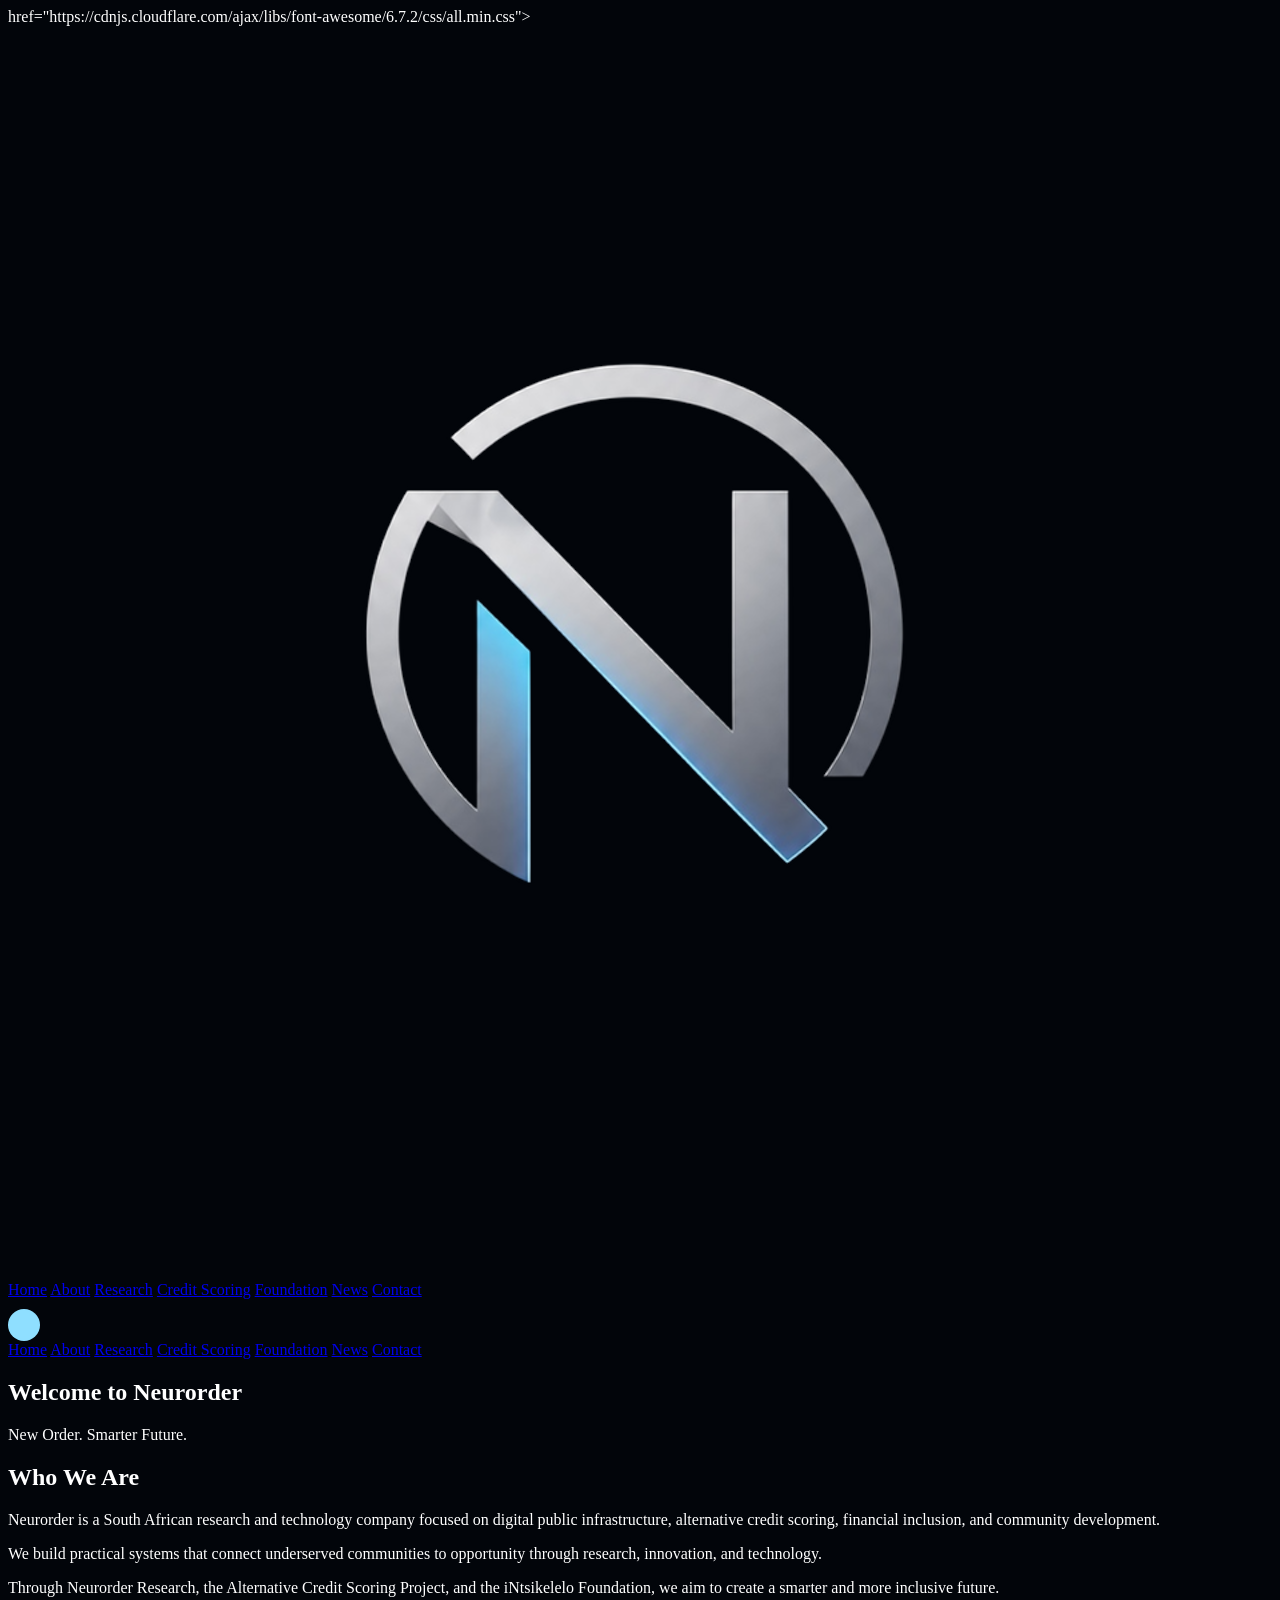
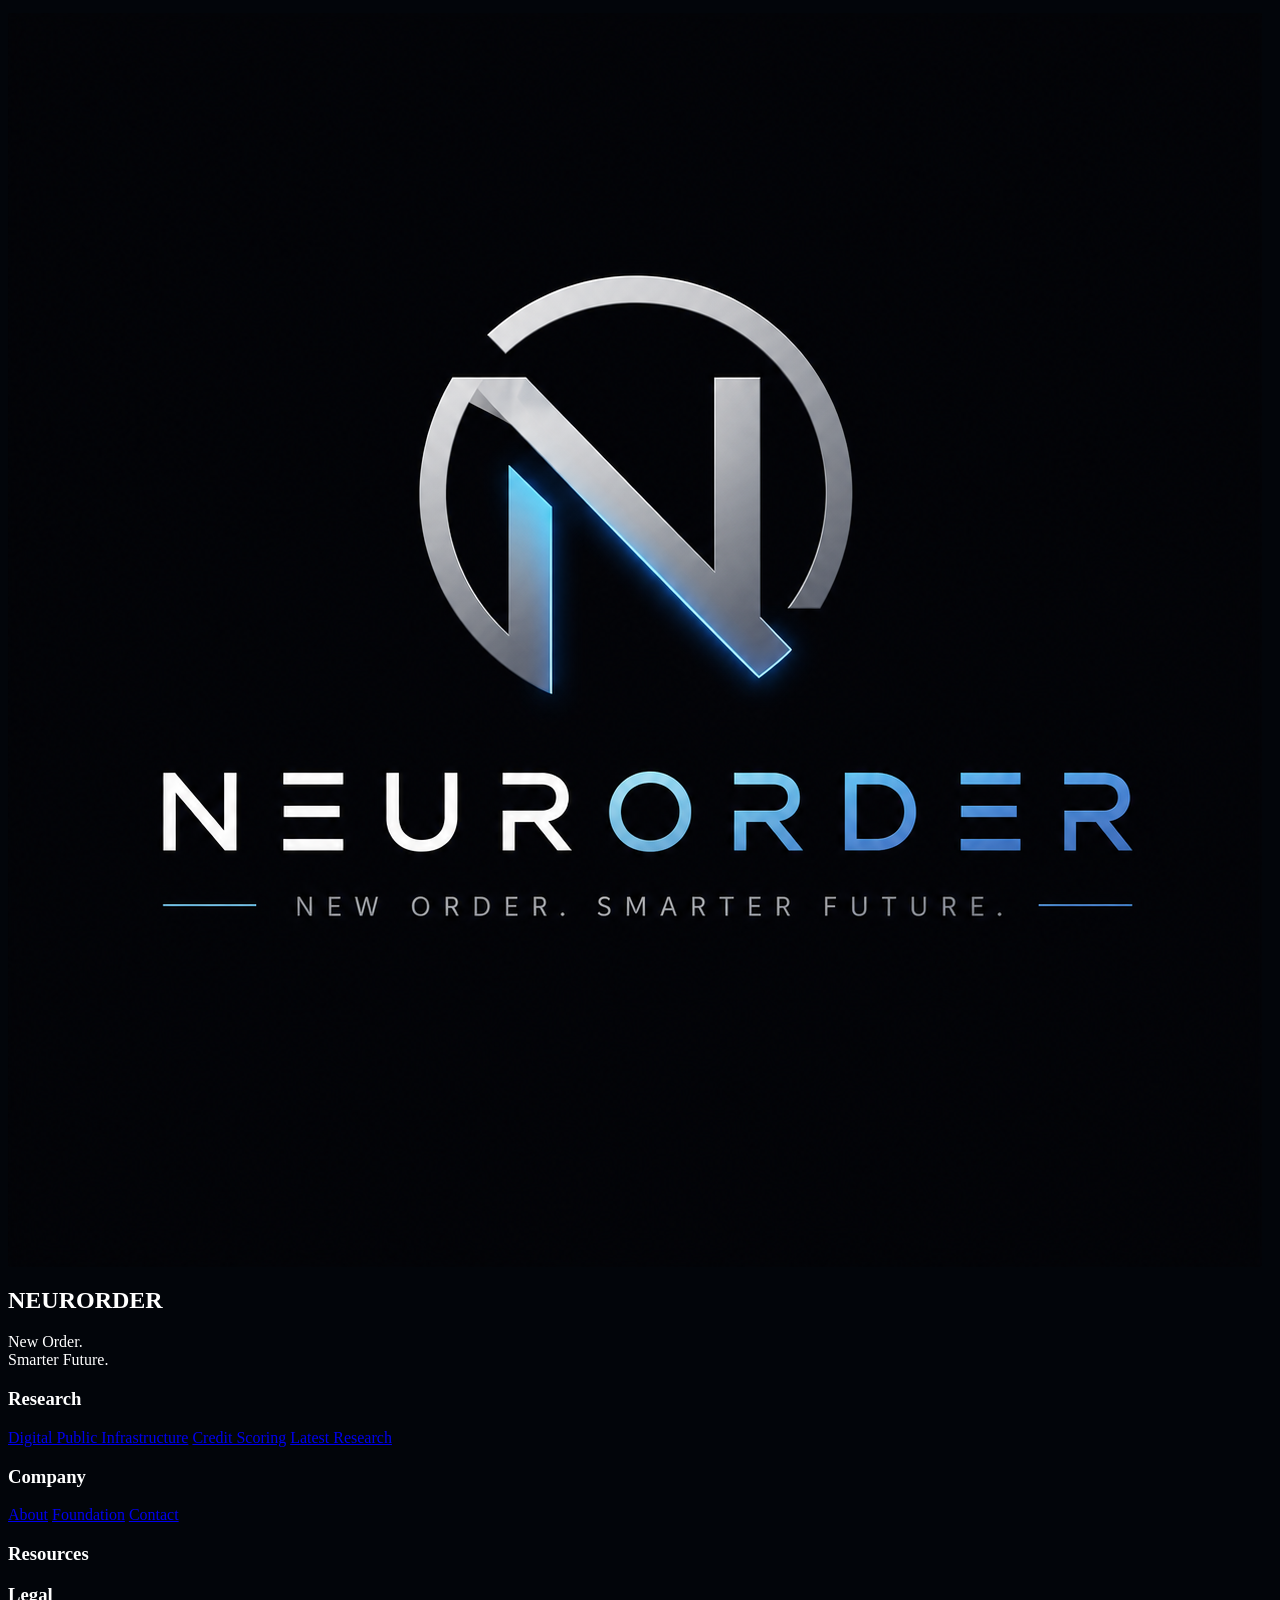
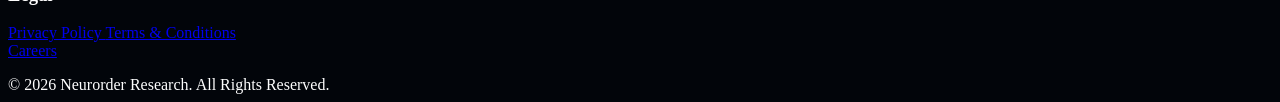
<file: index.html>
<html>
<head>
  <meta charset="UTF-8">
  <meta name="viewport" content="width=device-width, initial-scale=1.0">

  <title>Neurorder</title>

<link rel="icon" type="image/png" href="/logo.png?v=200">
<link rel="apple-touch-icon" href="/logo.png?v=200">
  <link rel="stylesheet" href="style.css?v=500">

  href="https://cdnjs.cloudflare.com/ajax/libs/font-awesome/6.7.2/css/all.min.css">
</head>


<header class="site-header">
  <a href="index.html">
    <img src="NeurorderBody.png" alt="Neurorder Logo" class="nav-logo">
  </a>

  <nav class="desktop-nav">
    <a href="index.html">Home</a>
    <a href="about.html">About</a>
    <a href="research.html">Research</a>
    <a href="credit-scoring.html">Credit Scoring</a>
    <a href="foundation.html">Foundation</a>
    <a href="news.html">News</a>
    <a href="contact.html">Contact</a>
  </nav>

  <button class="mobile-menu-btn" onclick="toggleMobileMenu()">
    <span></span>
    <span></span>
    <span></span>
    <span></span>
  </button>
</header>

<div class="mobile-menu-panel" id="mobileMenu">
  <a href="index.html">Home</a>
  <a href="about.html">About</a>
  <a href="research.html">Research</a>
  <a href="credit-scoring.html">Credit Scoring</a>
  <a href="foundation.html">Foundation</a>
  <a href="news.html">News</a>
  <a href="contact.html">Contact</a>
</div>

<section class="hero">
  <h1>Welcome to Neurorder</h1>
  <p>New Order. Smarter Future.</p>
</section>

<section class="content">
  <h2>Who We Are</h2>

  <p>
    Neurorder is a South African research and technology company focused on digital public infrastructure,
    alternative credit scoring, financial inclusion, and community development.
  </p>

  <p>
    We build practical systems that connect underserved communities to opportunity through research,
    innovation, and technology.
  </p>

  <p>
    Through Neurorder Research, the Alternative Credit Scoring Project, and the iNtsikelelo Foundation,
    we aim to create a smarter and more inclusive future.
  </p>
</section>

<script>
function toggleMobileMenu() {
  document.getElementById("mobileMenu").classList.toggle("open");
  document.querySelector(".mobile-menu-btn").classList.toggle("active");
}
</script>

</body>
<!-- ================= FOOTER ================= -->

<footer class="site-footer">

<div class="footer-top">

<div class="footer-brand">

<img src="logo.png"
class="footer-logo">

<h2>NEURORDER</h2>

<p>
New Order.<br>
Smarter Future.
</p>

</div>

<div class="footer-column">

<h3>Research</h3>

<a href="research.html">Digital Public Infrastructure</a>

<a href="credit-scoring.html">Credit Scoring</a>

<a href="news.html">Latest Research</a>

</div>

<div class="footer-column">

<h3>Company</h3>

<a href="about.html">About</a>

<a href="foundation.html">Foundation</a>

<a href="contact.html">Contact</a>

</div>

<div class="footer-column">

<h3>Resources</h3>

<div class="footer-column">

    <h3>Legal</h3>

    <a href="documents/NEURORDER_Legal_Documents.pdf#page=1"
       target="_blank">
       Privacy Policy
    </a>

    <a href="documents/NEURORDER_Legal_Documents.pdf#page=7"
       target="_blank">
       Terms & Conditions
    </a>

</div>

<a href="#">Careers</a>

</div>

</div>

<div class="footer-divider"></div>

<div class="footer-bottom">

<div class="footer-socials">

<a href="#"><i class="fab fa-linkedin-in"></i></a>

<a href="#"><i class="fab fa-medium-m"></i></a>

<a href="#"><i class="fas fa-envelope"></i></a>

<a href="#"><i class="fas fa-rss"></i></a>

</div>

<p class="footer-copy">
© 2026 Neurorder Research. All Rights Reserved.
</p>

</div>

</footer>
</html>
</file>
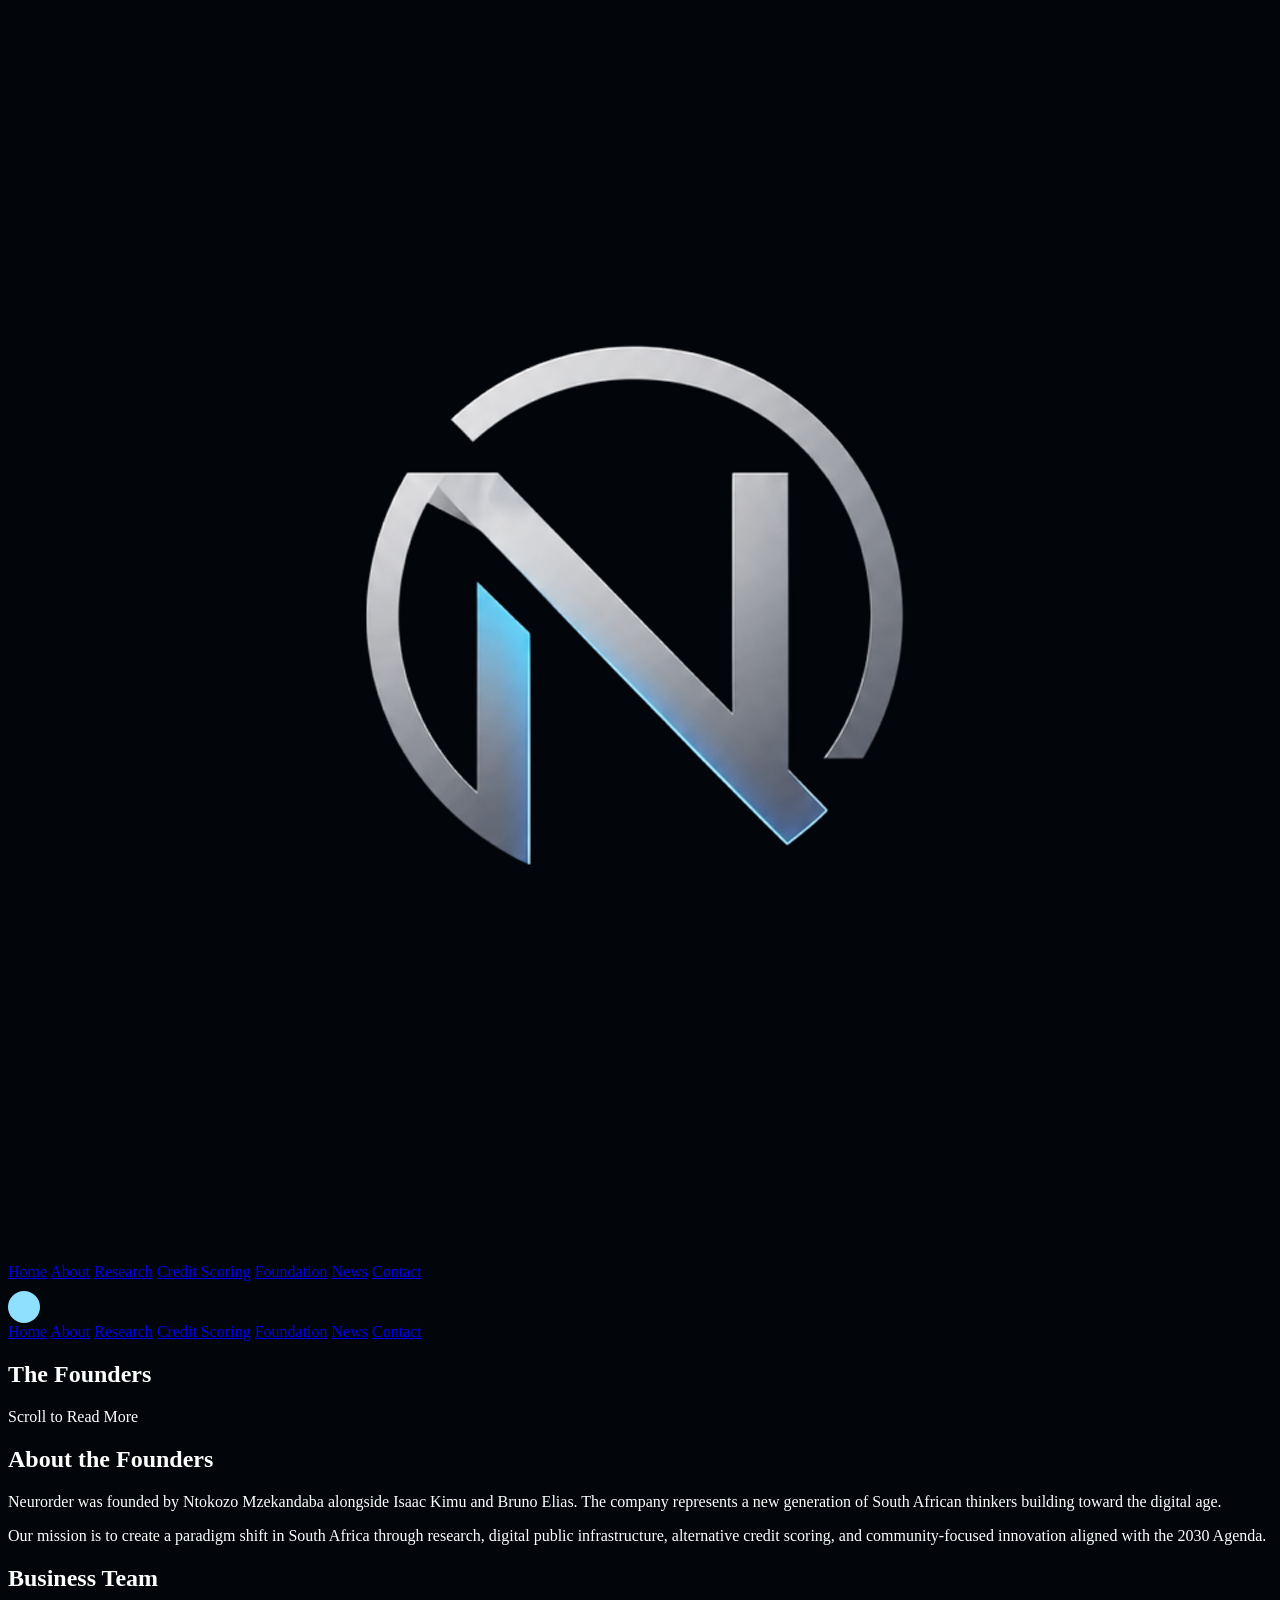
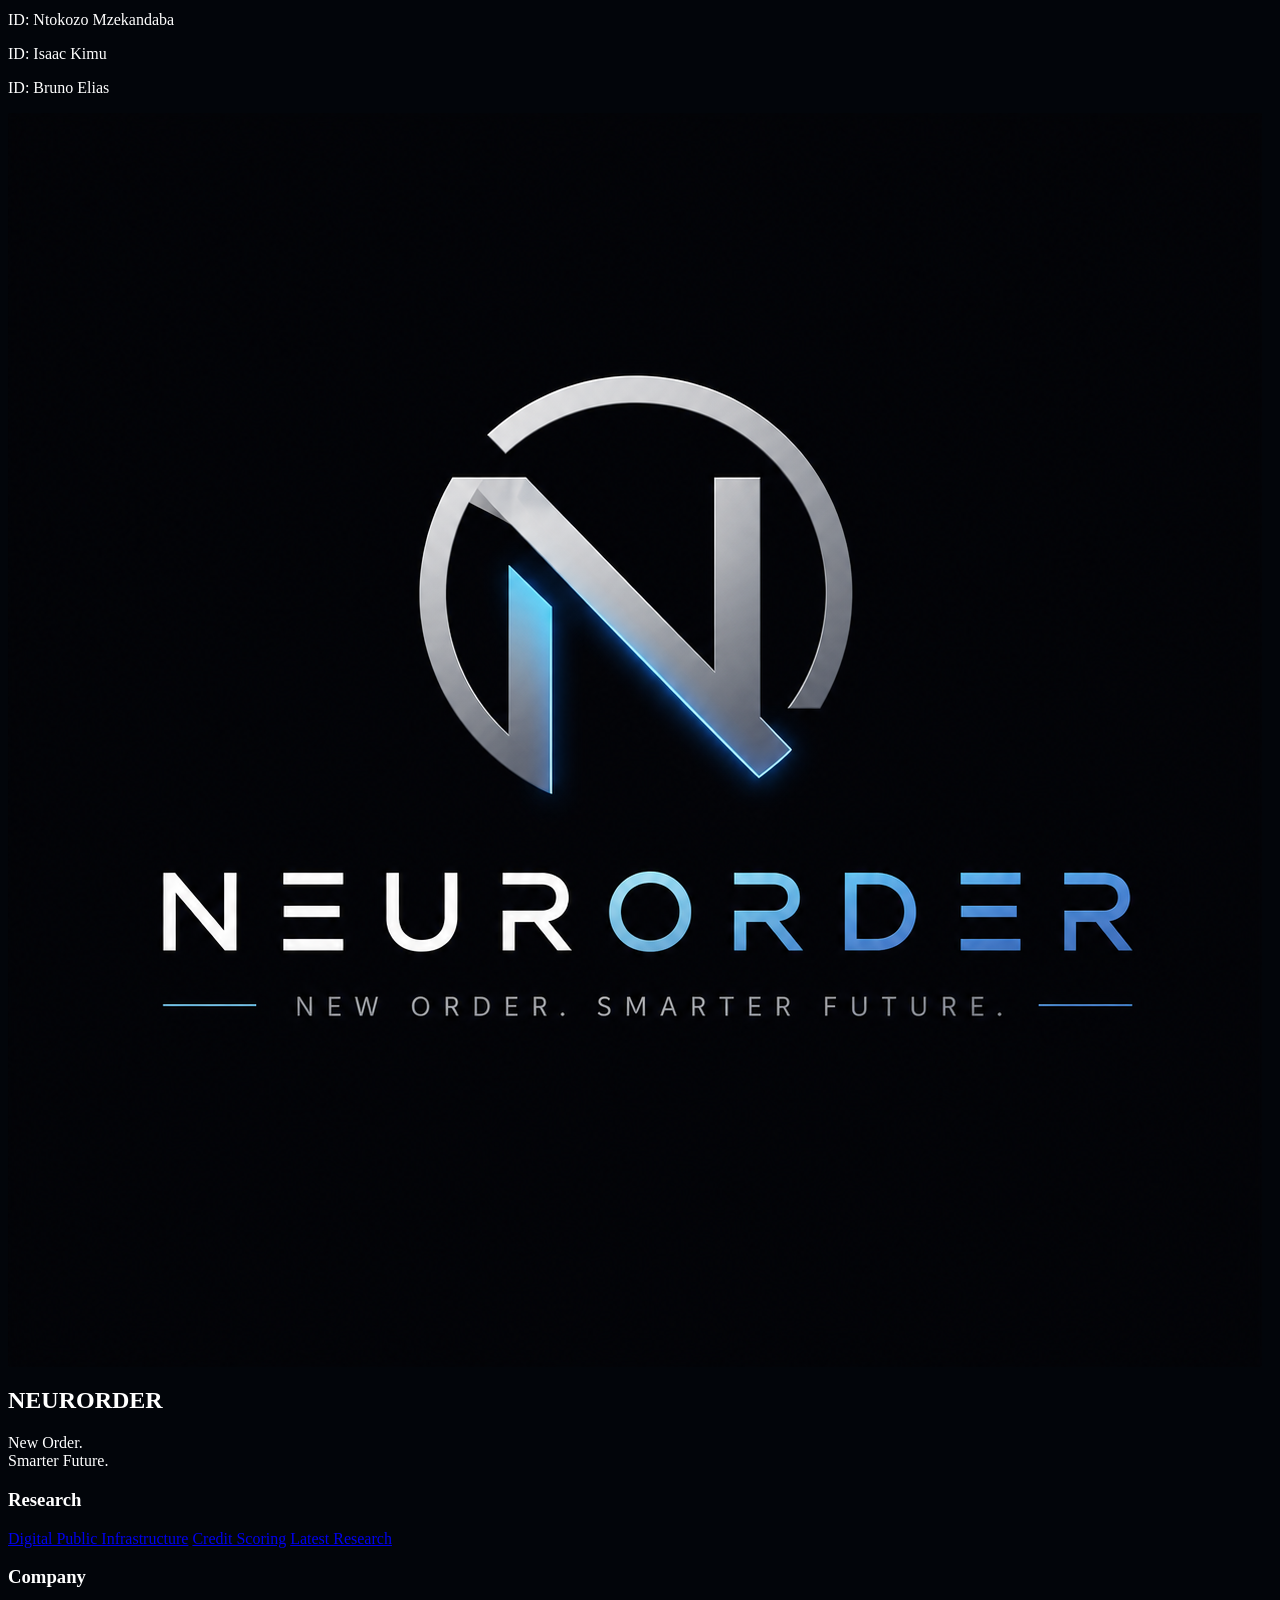
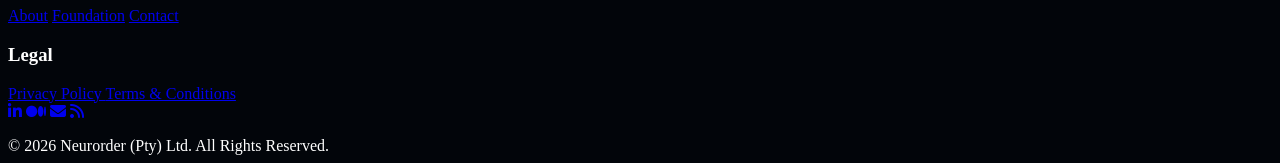
<file: about.html>
<html lang="en">
  <link rel="stylesheet"
href="https://cdnjs.cloudflare.com/ajax/libs/font-awesome/6.7.2/css/all.min.css">
<head>
  <meta charset="UTF-8">
  <meta name="viewport" content="width=device-width, initial-scale=1.0">

  <title>About Neurorder</title>

  <link rel="stylesheet" href="https://cdnjs.cloudflare.com/ajax/libs/font-awesome/6.7.2/css/all.min.css">
  <link rel="stylesheet" href="style.css">
</head>

<body>

<header class="site-header">
  <a href="index.html">
    <img src="NeurorderBody.png" alt="Neurorder Logo" class="nav-logo">
  </a>

  <nav class="desktop-nav">
    <a href="index.html">Home</a>
    <a href="about.html">About</a>
    <a href="research.html">Research</a>
    <a href="credit-scoring.html">Credit Scoring</a>
    <a href="foundation.html">Foundation</a>
    <a href="news.html">News</a>
    <a href="contact.html">Contact</a>
  </nav>

  <button class="mobile-menu-btn" onclick="toggleMobileMenu()">
    <span></span>
    <span></span>
    <span></span>
    <span></span>
  </button>
</header>

<div class="mobile-menu-panel" id="mobileMenu">
  <a href="index.html">Home</a>
  <a href="about.html">About</a>
  <a href="research.html">Research</a>
  <a href="credit-scoring.html">Credit Scoring</a>
  <a href="foundation.html">Foundation</a>
  <a href="news.html">News</a>
  <a href="contact.html">Contact</a>
</div>

<section class="about-hero">
  <div class="about-bg" id="aboutBg"></div>

  <div class="about-text">
    <h1>The Founders</h1>
    <p>Scroll to Read More</p>
  </div>
</section>

<section class="about-story">
  <h2>About the Founders</h2>

  <p>
    Neurorder was founded by Ntokozo Mzekandaba alongside Isaac Kimu and Bruno Elias.
    The company represents a new generation of South African thinkers building toward
    the digital age.
  </p>

  <p>
    Our mission is to create a paradigm shift in South Africa through research,
    digital public infrastructure, alternative credit scoring, and community-focused
    innovation aligned with the 2030 Agenda.
  </p>
</section>

<section class="team-section-test">
  <h2>Business Team</h2>

  <div class="team-grid-test">
    <div class="team-card-test">
      <div class="test-frame"></div>
      <p>ID: Ntokozo Mzekandaba</p>
    </div>

    <div class="team-card-test">
      <div class="test-frame"></div>
      <p>ID: Isaac Kimu</p>
    </div>

    <div class="team-card-test">
      <div class="test-frame"></div>
      <p>ID: Bruno Elias</p>
    </div>
  </div>
</section>

<script>
function toggleMobileMenu() {
  document.getElementById("mobileMenu").classList.toggle("open");
  document.querySelector(".mobile-menu-btn").classList.toggle("active");
}

window.addEventListener("scroll", function () {
  let scrollAmount = window.scrollY;
  let blurValue = Math.max(0, 10 - scrollAmount / 60);

  document.getElementById("aboutBg").style.filter =
    "blur(" + blurValue + "px)";
});
</script>

<script>

function toggleMobileMenu(){
document.getElementById("mobileMenu").classList.toggle("open");
document.querySelector(".mobile-menu-btn").classList.toggle("active");
}

window.addEventListener("scroll",function(){

let scrollAmount=window.scrollY;
let blurValue=Math.max(0,10-scrollAmount/60);

document.getElementById("aboutBg").style.filter=
"blur("+blurValue+"px)";

});

</script>

<!-- FOOTER START -->

<footer class="site-footer">

<div class="footer-top">

<div class="footer-brand">

<img src="logo.png" class="footer-logo">

<h2>NEURORDER</h2>

<p>
New Order.<br>
Smarter Future.
</p>

</div>

<div class="footer-column">

<h3>Research</h3>

<a href="research.html">Digital Public Infrastructure</a>

<a href="credit-scoring.html">Credit Scoring</a>

<a href="news.html">Latest Research</a>

</div>

<div class="footer-column">

<h3>Company</h3>

<a href="about.html">About</a>

<a href="foundation.html">Foundation</a>

<a href="contact.html">Contact</a>

</div>

<div class="footer-column">

<h3>Legal</h3>

<a href="documents/NEURORDER_Legal_Documents.pdf#page=1" target="_blank">
Privacy Policy
</a>

<a href="documents/NEURORDER_Legal_Documents.pdf#page=7" target="_blank">
Terms & Conditions
</a>

</div>

</div>

<div class="footer-divider"></div>

<div class="footer-bottom">

<div class="footer-socials">

<a href="#"><i class="fab fa-linkedin-in"></i></a>

<a href="#"><i class="fab fa-medium-m"></i></a>

<a href="#"><i class="fas fa-envelope"></i></a>

<a href="#"><i class="fas fa-rss"></i></a>

</div>

<p class="footer-copy">
© 2026 Neurorder (Pty) Ltd. All Rights Reserved.
</p>

</div>

</footer>

</body>
</html>
</file>
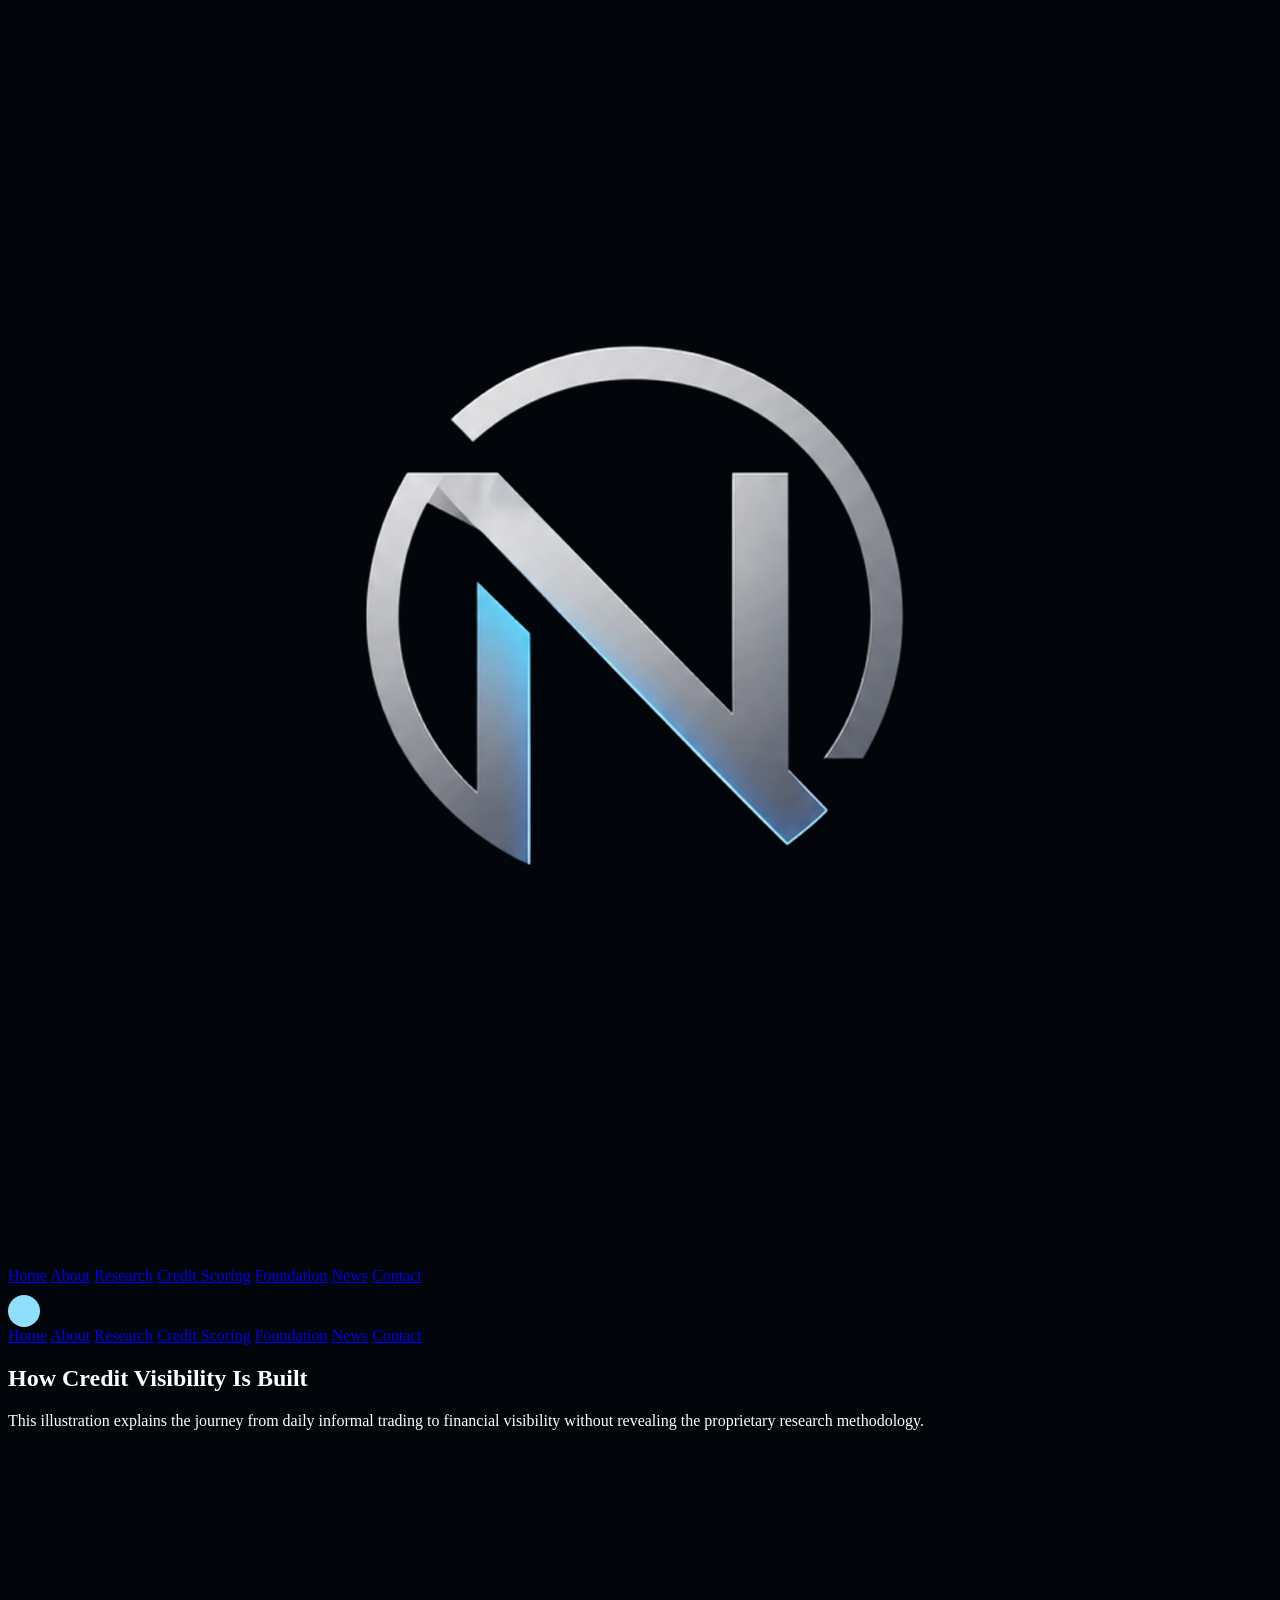
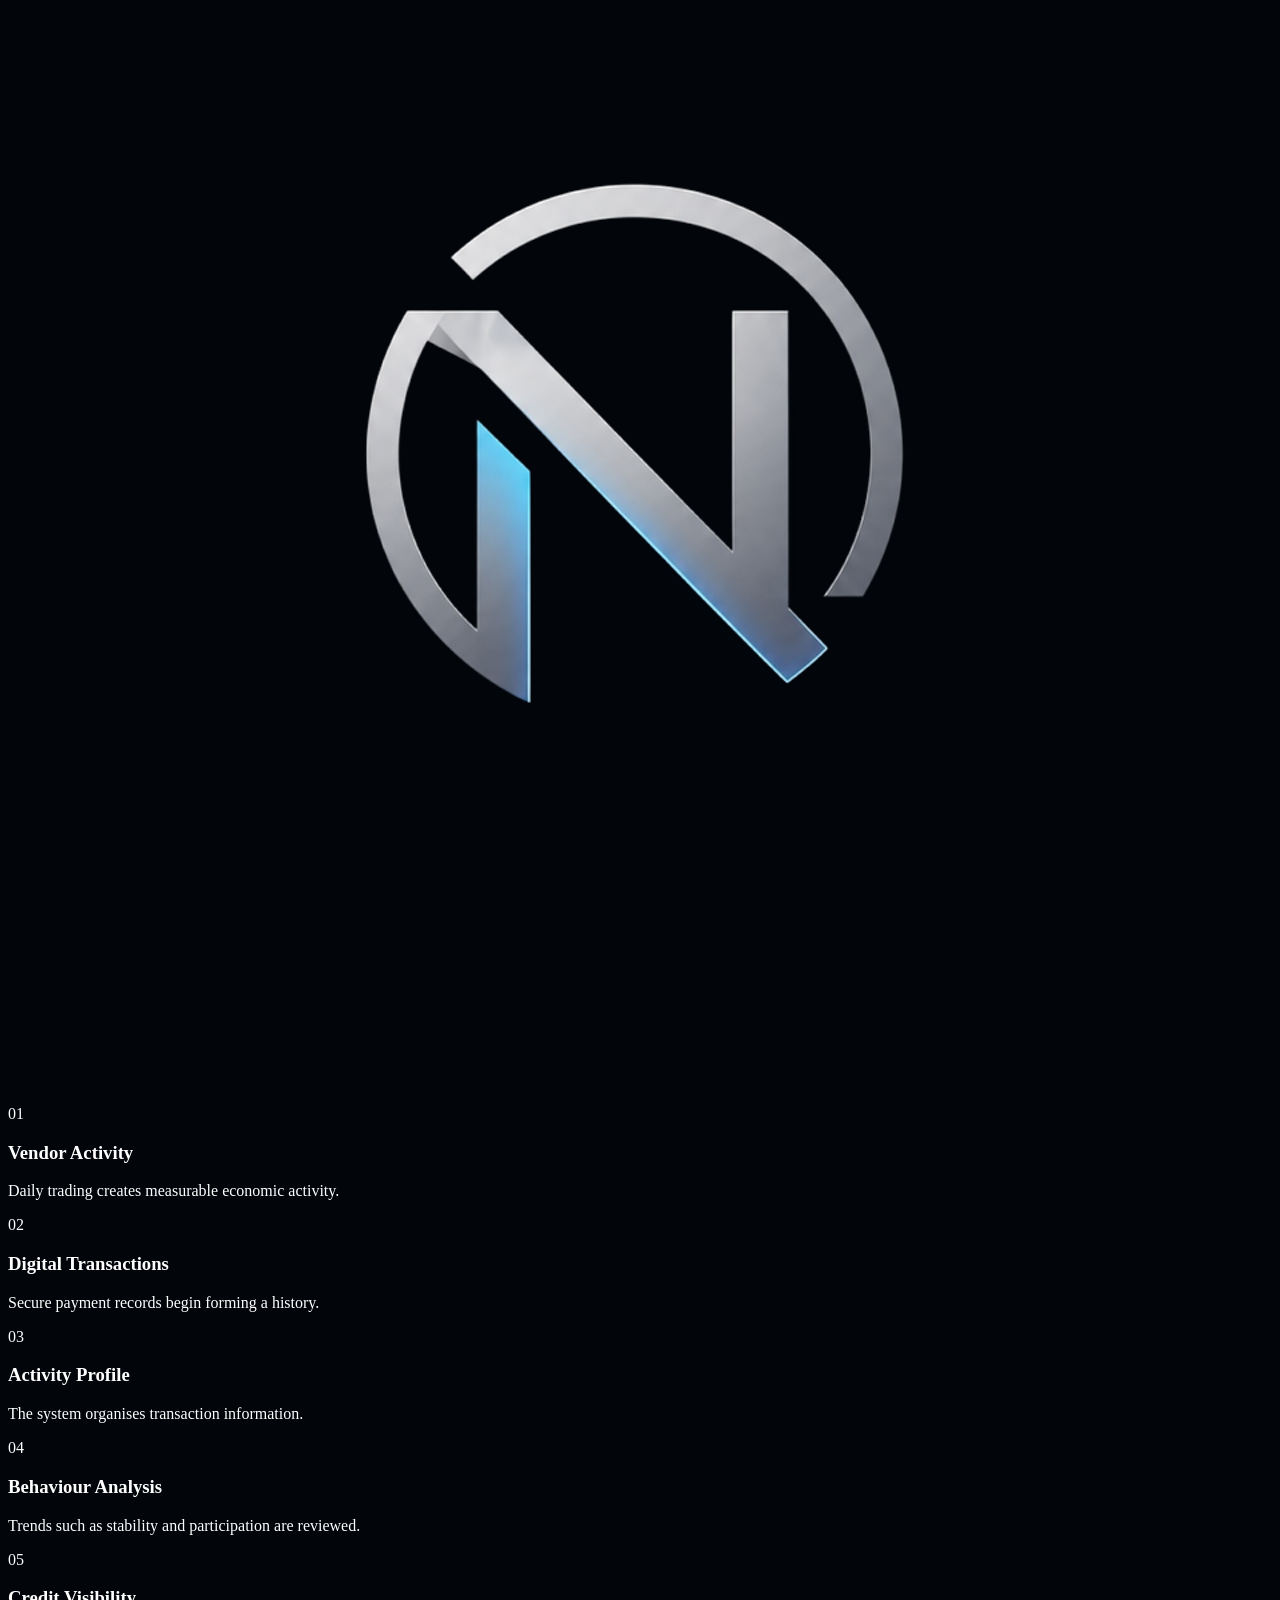
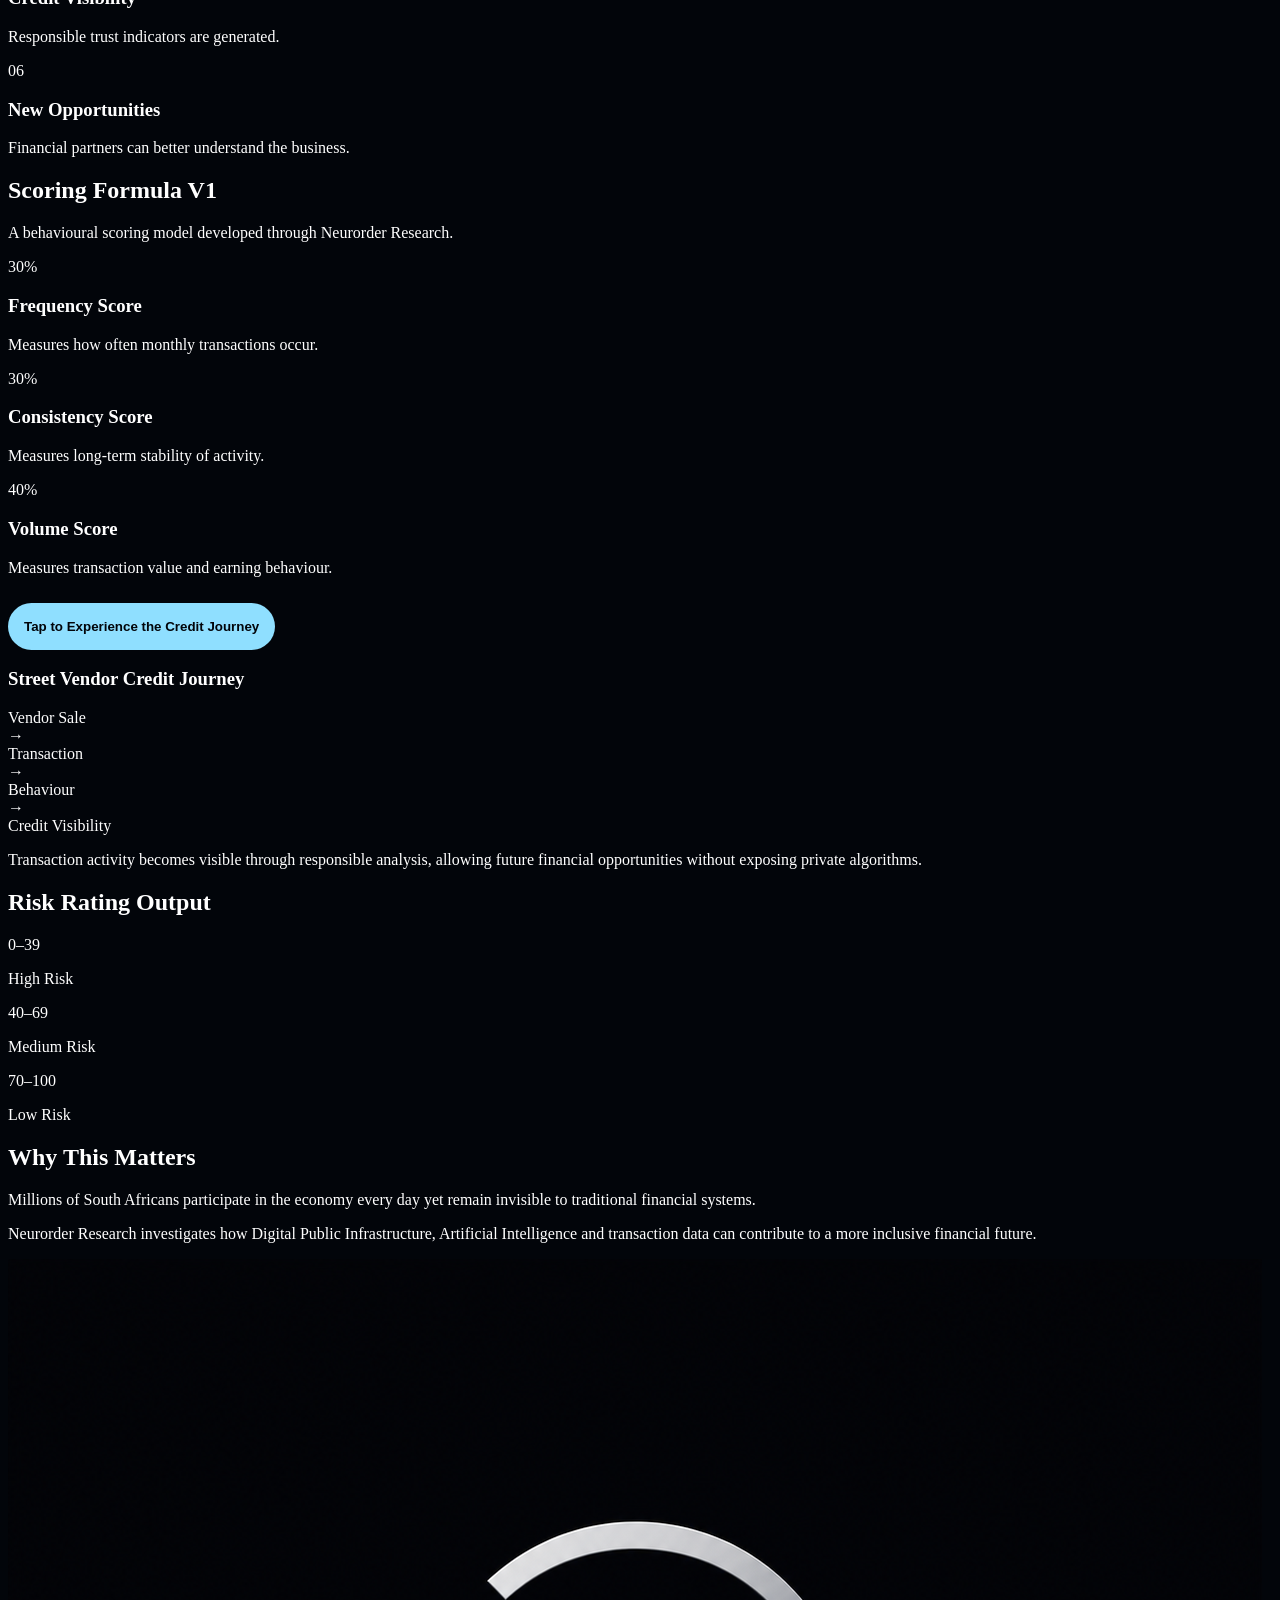
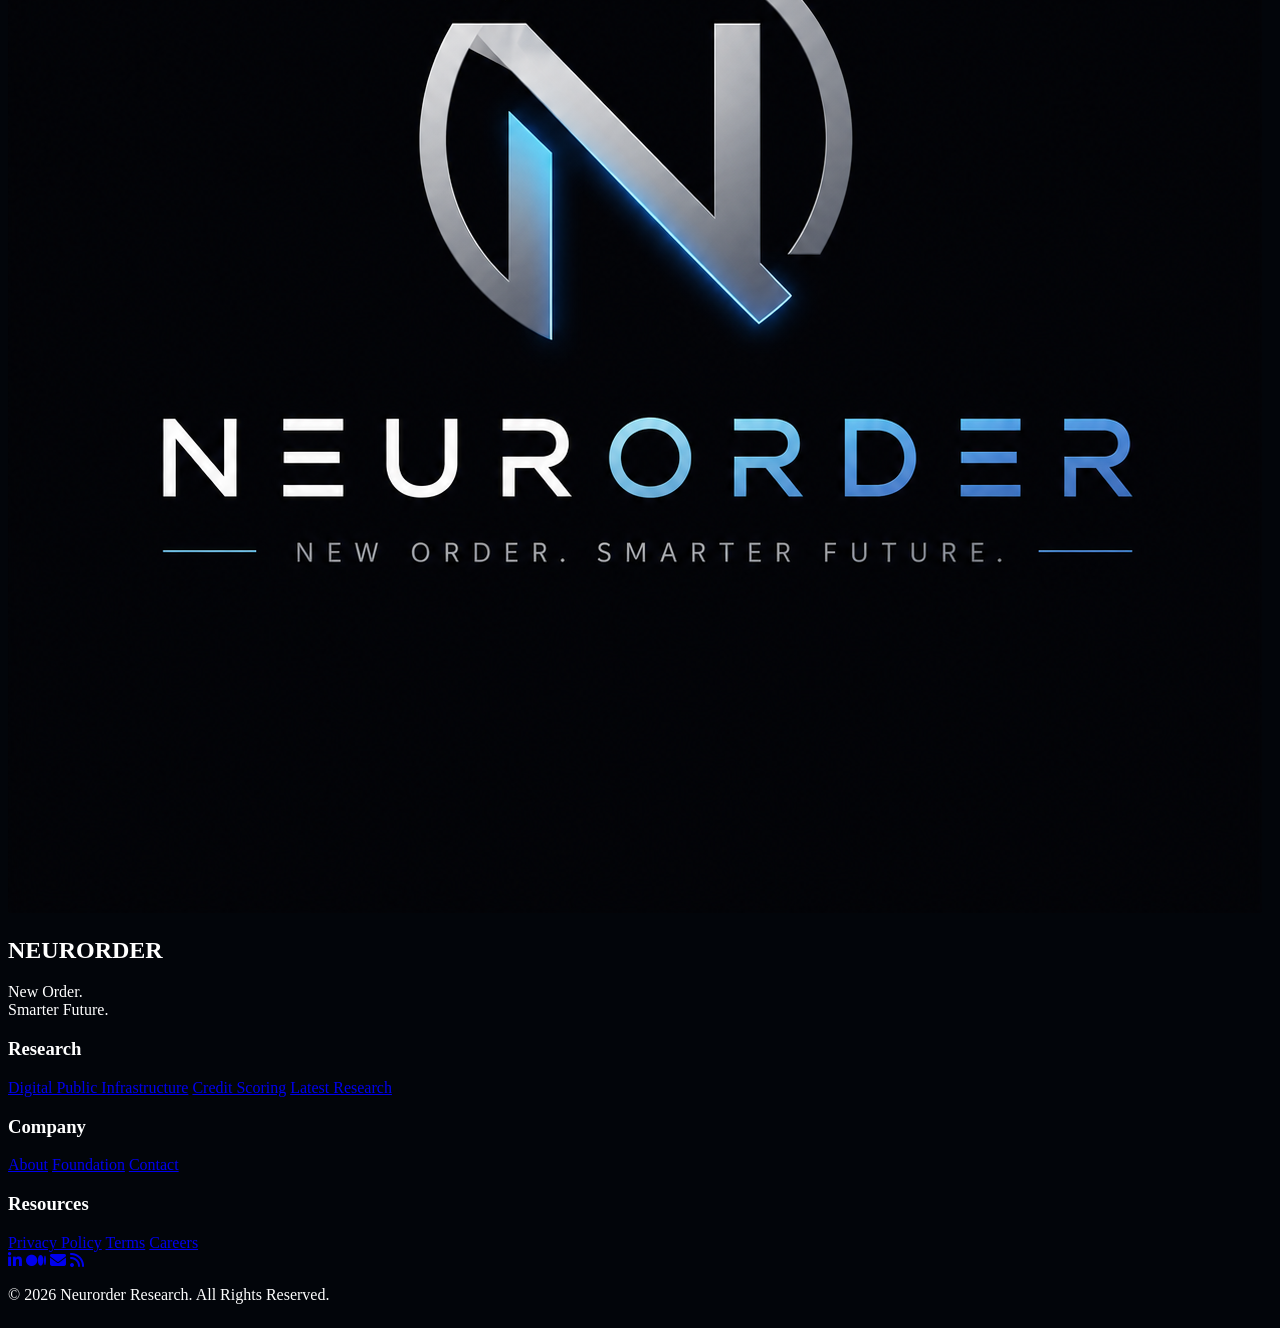
<file: credit-scoring.html>
<!DOCTYPE html>
<html lang="en">
<link rel="stylesheet"
href="https://cdnjs.cloudflare.com/ajax/libs/font-awesome/6.7.2/css/all.min.css">
<head>

    <meta charset="UTF-8">
    <meta name="viewport" content="width=device-width, initial-scale=1.0">

    <title>Alternative Credit Scoring | Neurorder</title>

    <link rel="stylesheet" href="style.css">

</head>

<body>

<!-- ================= HEADER ================= -->

<header class="site-header">

    <a href="index.html">
        <img src="NeurorderBody.png"
             alt="Neurorder Logo"
             class="nav-logo">
    </a>

    <nav class="desktop-nav">

        <a href="index.html">Home</a>

        <a href="about.html">About</a>

        <a href="research.html">Research</a>

        <a href="credit-scoring.html">Credit Scoring</a>

        <a href="foundation.html">Foundation</a>

        <a href="news.html">News</a>

        <a href="contact.html">Contact</a>

    </nav>

    <button class="mobile-menu-btn"
            onclick="toggleMobileMenu()">

        <span></span>
        <span></span>
        <span></span>
        <span></span>

    </button>

</header>

<!-- ================= MOBILE MENU ================= -->

<div class="mobile-menu-panel" id="mobileMenu">

    <a href="index.html">Home</a>

    <a href="about.html">About</a>

    <a href="research.html">Research</a>

    <a href="credit-scoring.html">Credit Scoring</a>

    <a href="foundation.html">Foundation</a>

    <a href="news.html">News</a>

    <a href="contact.html">Contact</a>

</div>

<!-- ================= HERO ================= -->


<!-- ================= CREDIT CYCLE ================= -->

<section class="credit-cycle-section">

    <h2>How Credit Visibility Is Built</h2>

    <p class="cycle-intro">

        This illustration explains the journey from daily informal
        trading to financial visibility without revealing the
        proprietary research methodology.

    </p>

    <div class="cycle-container">

        <div class="cycle-logo">

            <img src="NeurorderBody.png"
                 alt="Neurorder Logo">

        </div>

        <div class="cycle-step step-1">

            <span>01</span>

            <h3>Vendor Activity</h3>

            <p>

                Daily trading creates measurable economic activity.

            </p>

        </div>

        <div class="cycle-step step-2">

            <span>02</span>

            <h3>Digital Transactions</h3>

            <p>

                Secure payment records begin forming a history.

            </p>

        </div>

        <div class="cycle-step step-3">

            <span>03</span>

            <h3>Activity Profile</h3>

            <p>

                The system organises transaction information.

            </p>

        </div>

        <div class="cycle-step step-4">

            <span>04</span>

            <h3>Behaviour Analysis</h3>

            <p>

                Trends such as stability and participation are reviewed.

            </p>

        </div>

        <div class="cycle-step step-5">

            <span>05</span>

            <h3>Credit Visibility</h3>

            <p>

                Responsible trust indicators are generated.

            </p>

        </div>

        <div class="cycle-step step-6">

            <span>06</span>

            <h3>New Opportunities</h3>

            <p>

                Financial partners can better understand the business.

            </p>

        </div>

    </div>

</section>

<!-- ================= FORMULA ================= -->

<section class="scoring-experience">

    <h2>Scoring Formula V1</h2>

    <p class="scoring-subtitle">

        A behavioural scoring model developed through
        Neurorder Research.

    </p>

    <div class="score-grid">

        <div class="score-card">

            <span>30%</span>

            <h3>Frequency Score</h3>

            <p>

                Measures how often monthly transactions occur.

            </p>

        </div>

        <div class="score-card">

            <span>30%</span>

            <h3>Consistency Score</h3>

            <p>

                Measures long-term stability of activity.

            </p>

        </div>

        <div class="score-card">

            <span>40%</span>

            <h3>Volume Score</h3>

            <p>

                Measures transaction value and earning behaviour.

            </p>

        </div>

    </div>

    <button class="experience-btn"
            onclick="showCreditExperience()">

        Tap to Experience the Credit Journey

    </button>

    <div id="credit-experience"
         class="credit-experience-box">

        <h3>Street Vendor Credit Journey</h3>

        <div class="journey-flow">

            <div>Vendor Sale</div>

            <span>→</span>

            <div>Transaction</div>

            <span>→</span>

            <div>Behaviour</div>

            <span>→</span>

            <div>Credit Visibility</div>

        </div>

        <p>

            Transaction activity becomes visible through
            responsible analysis, allowing future financial
            opportunities without exposing private algorithms.

        </p>

    </div>

</section>

<!-- ================= RISK ================= -->

<section class="risk-rating-section">

    <h2>Risk Rating Output</h2>

    <div class="risk-timeline">

        <div class="risk-item">

            <span>0–39</span>

            <p>High Risk</p>

        </div>

        <div class="risk-item">

            <span>40–69</span>

            <p>Medium Risk</p>

        </div>

        <div class="risk-item">

            <span>70–100</span>

            <p>Low Risk</p>

        </div>

    </div>

</section>

<!-- ================= WHY IT MATTERS ================= -->

<section class="why-matters">

    <h2>Why This Matters</h2>

    <p>

        Millions of South Africans participate in the economy every day
        yet remain invisible to traditional financial systems.

    </p>

    <p>

        Neurorder Research investigates how Digital Public Infrastructure,
        Artificial Intelligence and transaction data can contribute to a
        more inclusive financial future.

    </p>

</section>

<!-- ================= JAVASCRIPT ================= -->

<script>

function toggleMobileMenu(){

    document
        .getElementById("mobileMenu")
        .classList
        .toggle("open");

    document
        .querySelector(".mobile-menu-btn")
        .classList
        .toggle("active");

}

function showCreditExperience(){

    const experience =
        document.getElementById("credit-experience");

    if(experience.style.display==="block"){

        experience.style.display="none";

    }else{

        experience.style.display="block";

    }

}

</script>

</body>
<!-- ================= FOOTER ================= -->

<footer class="site-footer">

<div class="footer-top">

<div class="footer-brand">

<img src="logo.png"
class="footer-logo">

<h2>NEURORDER</h2>

<p>
New Order.<br>
Smarter Future.
</p>

</div>

<div class="footer-column">

<h3>Research</h3>

<a href="research.html">Digital Public Infrastructure</a>

<a href="credit-scoring.html">Credit Scoring</a>

<a href="news.html">Latest Research</a>

</div>

<div class="footer-column">

<h3>Company</h3>

<a href="about.html">About</a>

<a href="foundation.html">Foundation</a>

<a href="contact.html">Contact</a>

</div>

<div class="footer-column">

<h3>Resources</h3>

<a href="#">Privacy Policy</a>

<a href="#">Terms</a>

<a href="#">Careers</a>

</div>

</div>

<div class="footer-divider"></div>

<div class="footer-bottom">

<div class="footer-socials">

<a href="#"><i class="fab fa-linkedin-in"></i></a>

<a href="#"><i class="fab fa-medium-m"></i></a>

<a href="#"><i class="fas fa-envelope"></i></a>

<a href="#"><i class="fas fa-rss"></i></a>

</div>

<p class="footer-copy">
© 2026 Neurorder Research. All Rights Reserved.
</p>

</div>

</footer>
</html>
</file>
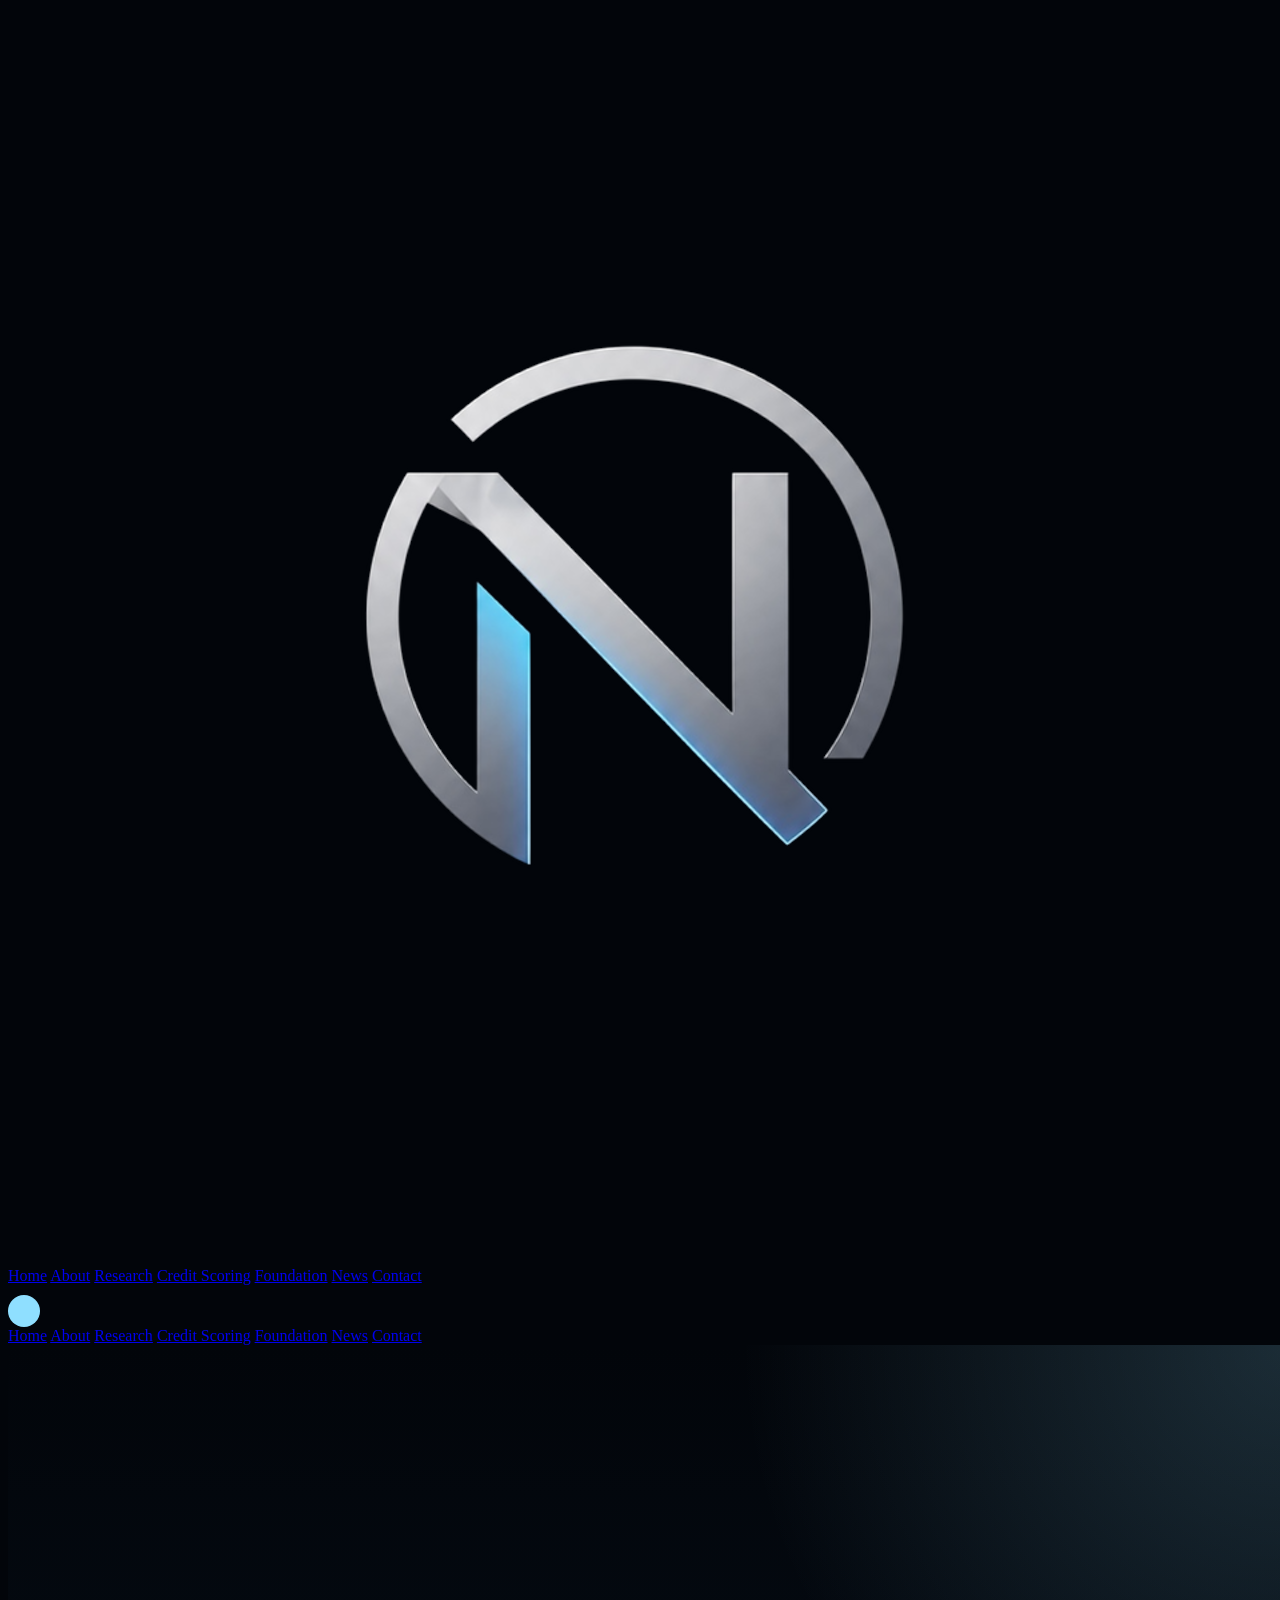
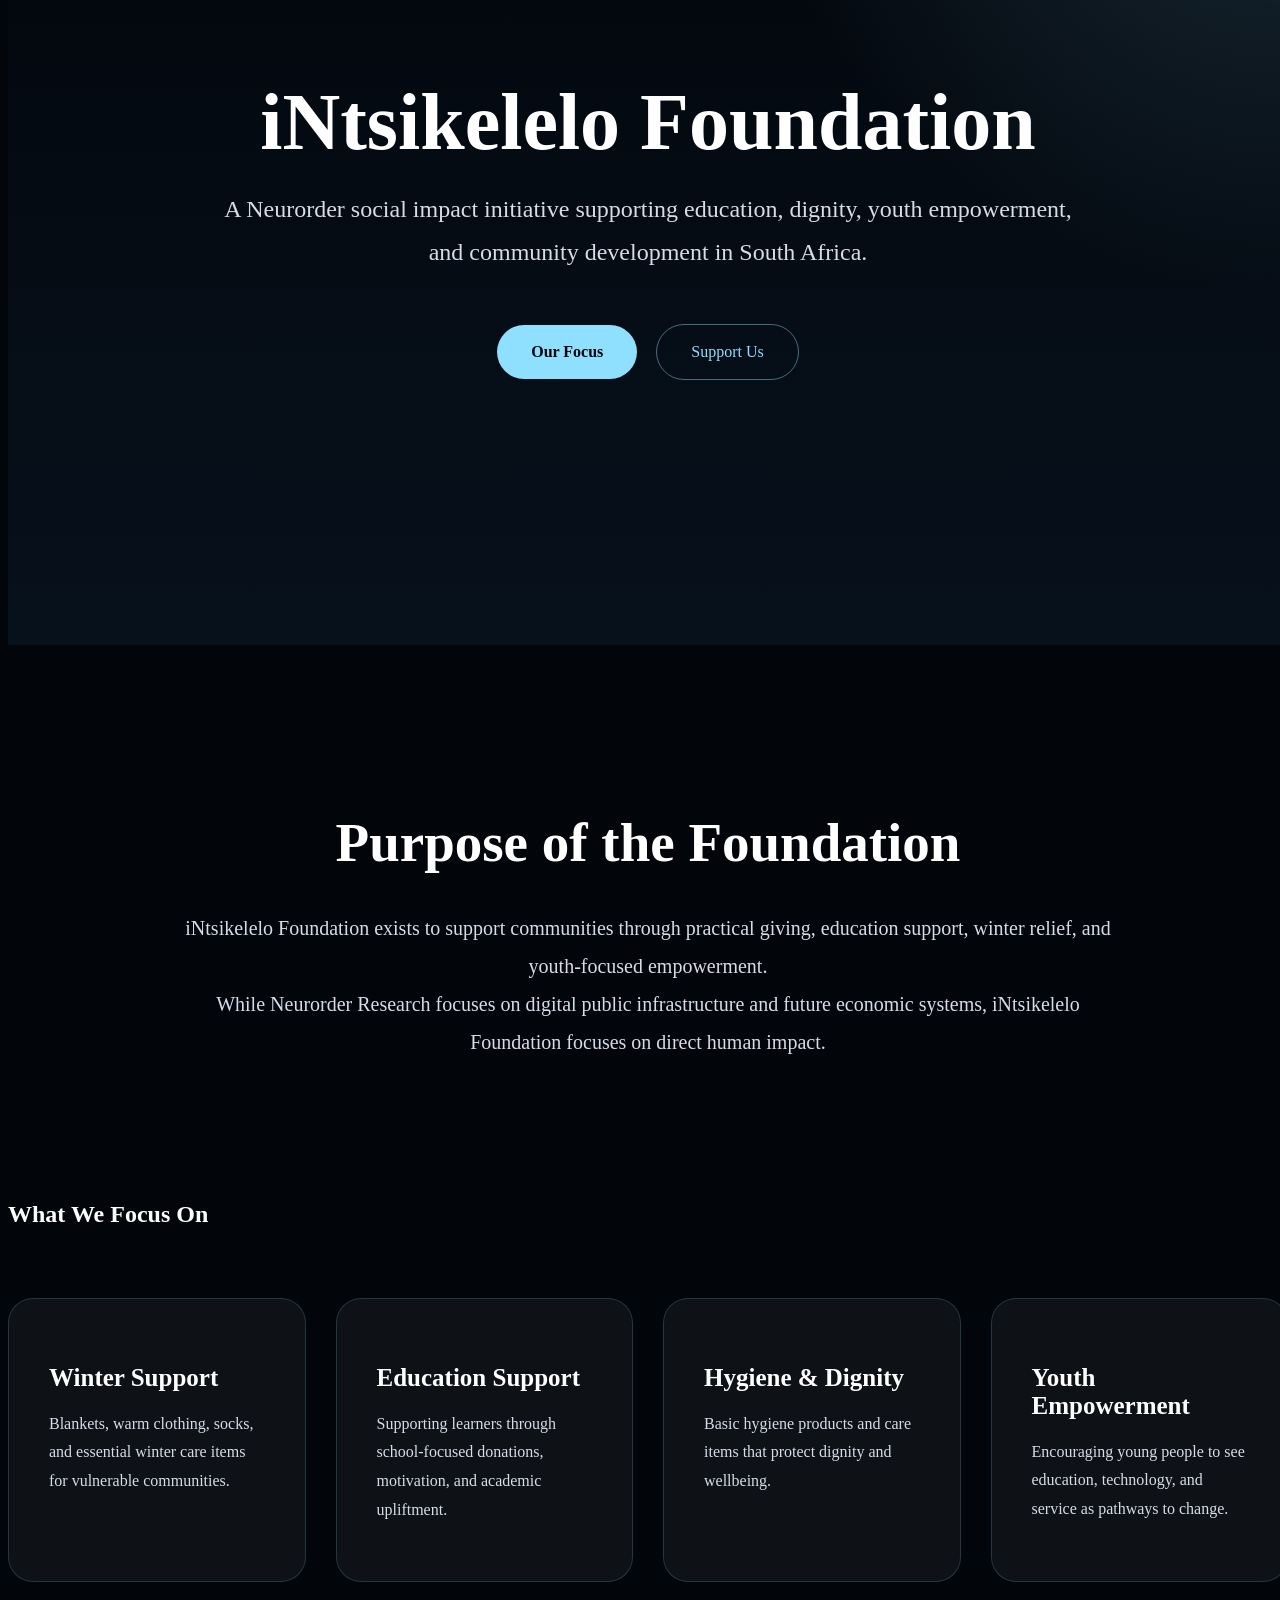
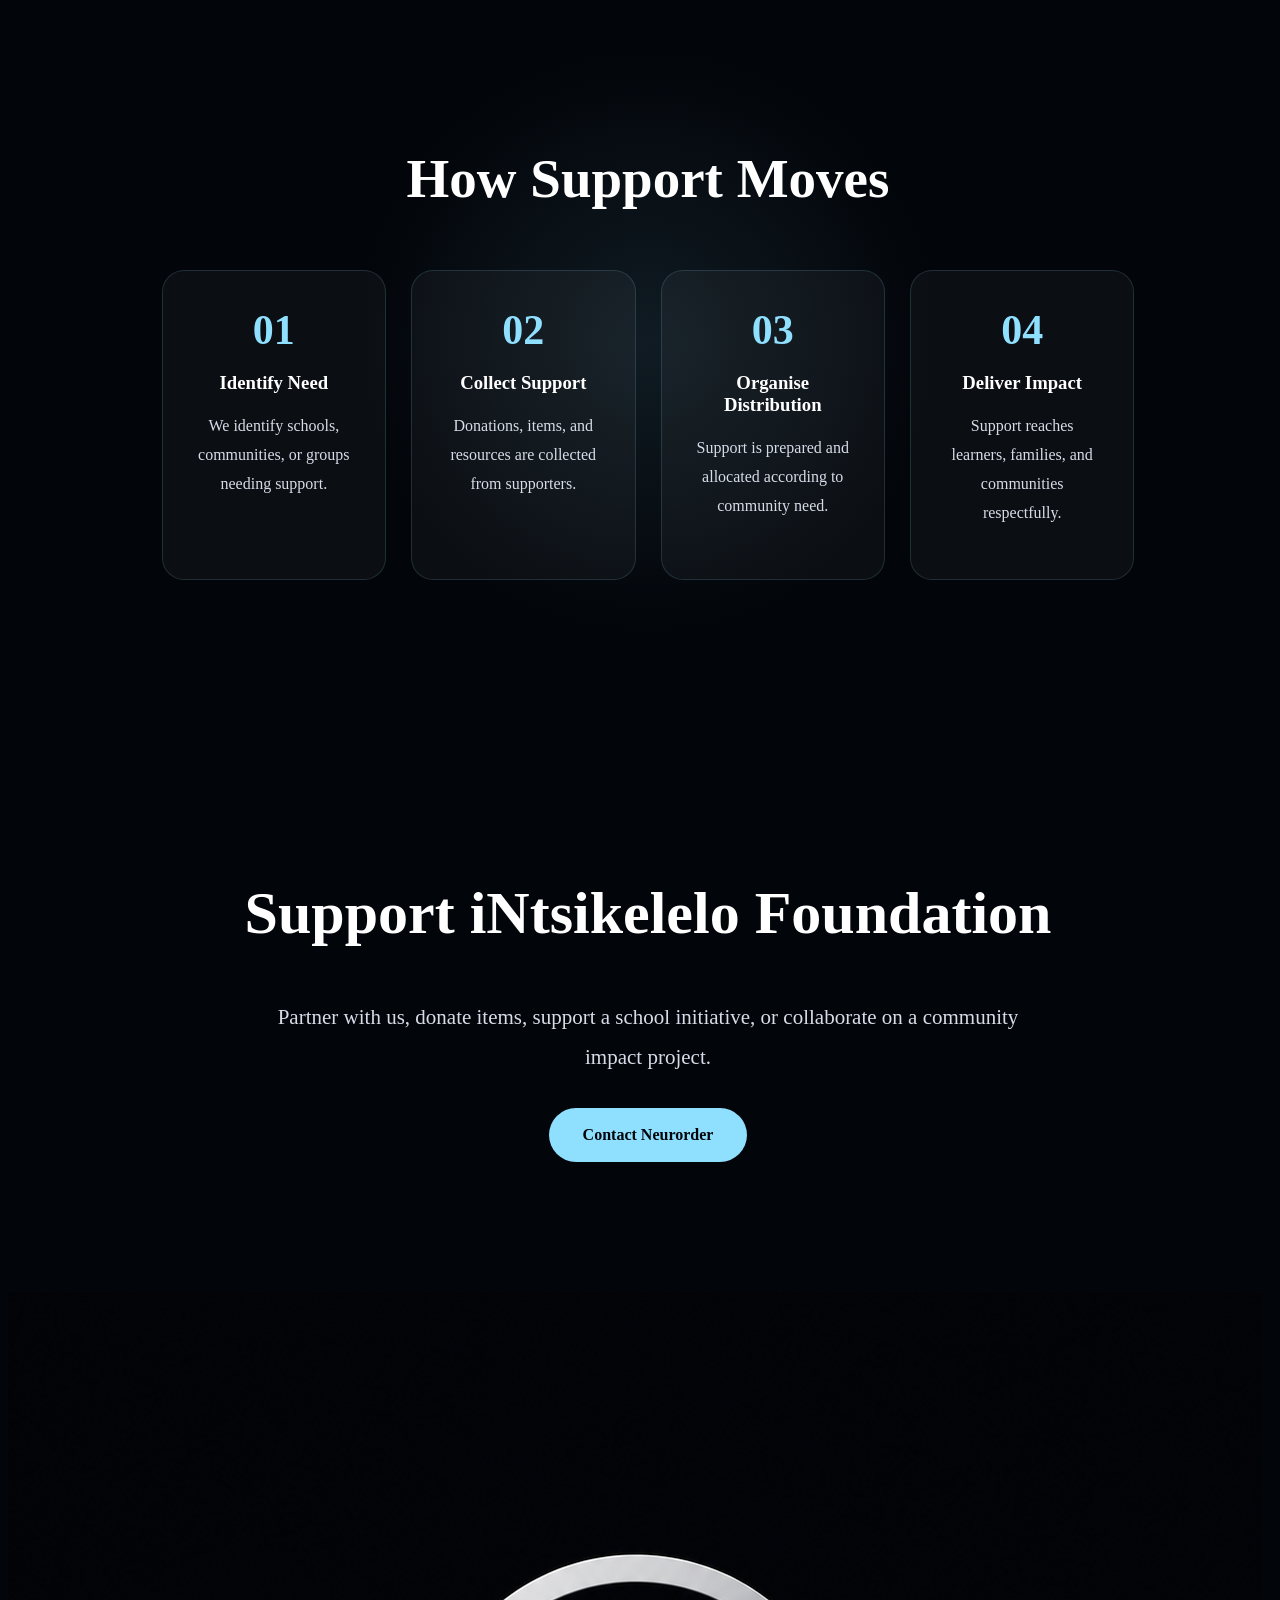
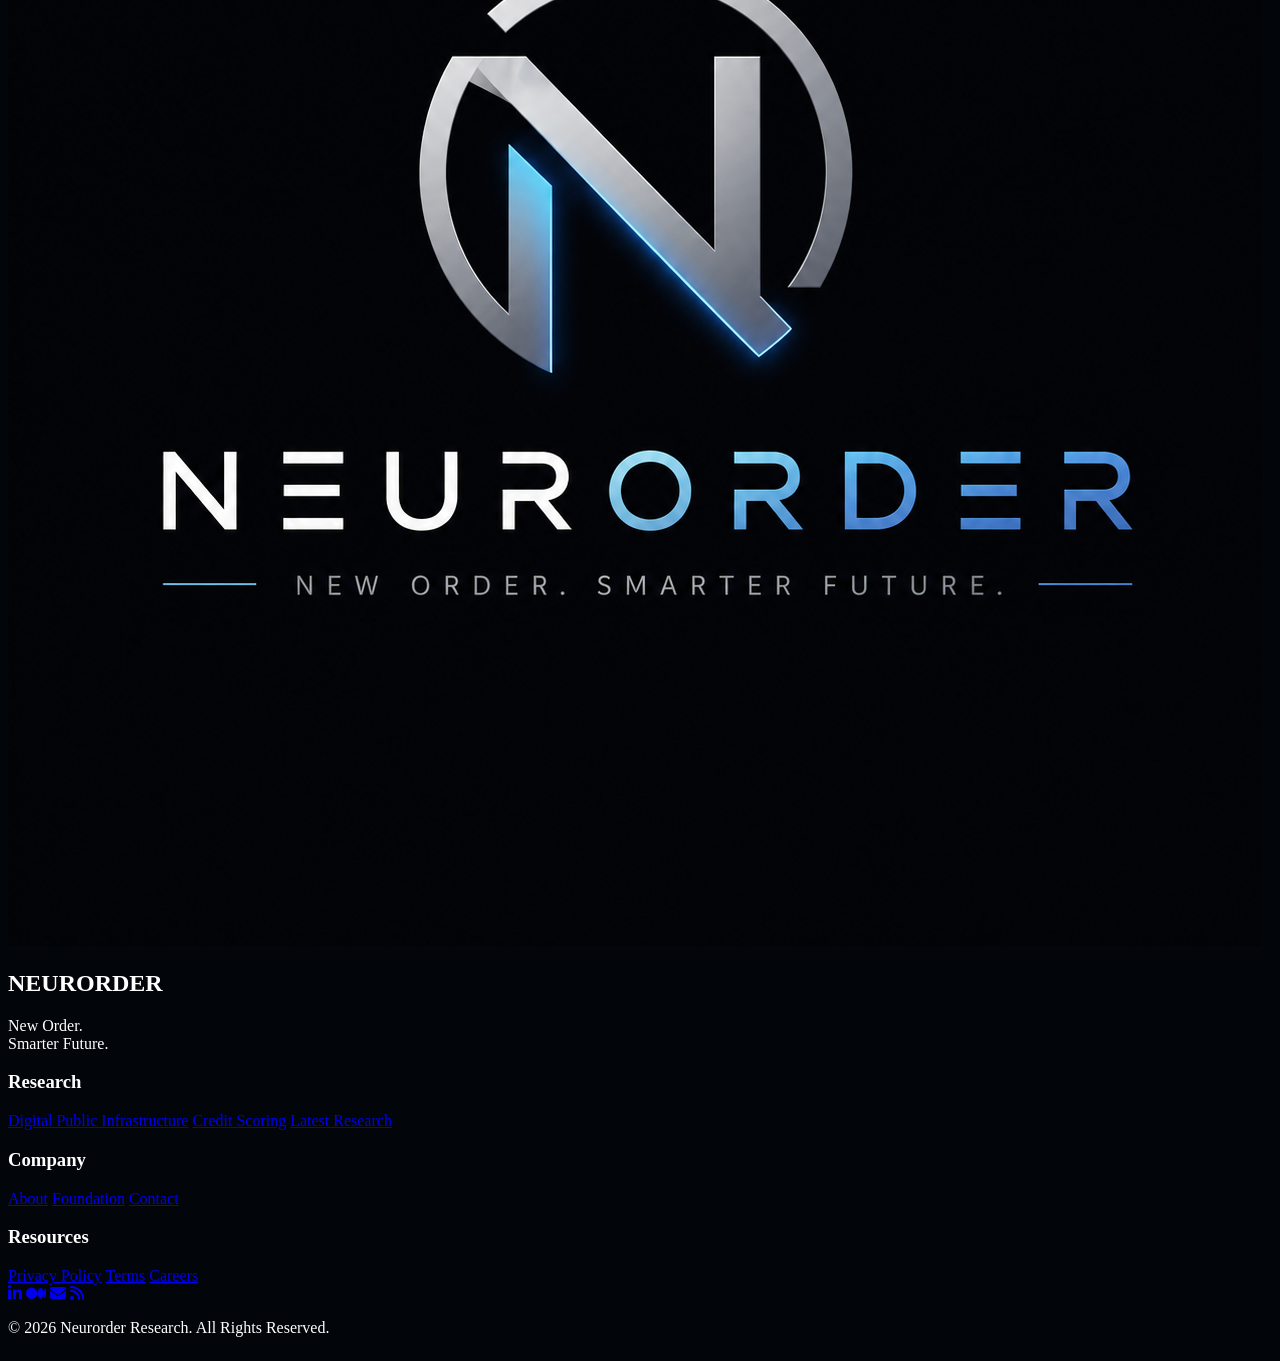
<file: foundation.html>
<!DOCTYPE html>
<html lang="en">
<link rel="stylesheet"
href="https://cdnjs.cloudflare.com/ajax/libs/font-awesome/6.7.2/css/all.min.css">
<head>
  <meta charset="UTF-8">
  <meta name="viewport" content="width=device-width, initial-scale=1.0">

  <title>iNtsikelelo Foundation | Neurorder</title>

  <link rel="stylesheet" href="style.css">
  <link rel="stylesheet" href="foundation.css">
</head>

<body>

<header class="site-header">
  <a href="index.html">
    <img src="NeurorderBody.png" alt="Neurorder Logo" class="nav-logo">
  </a>

  <nav class="desktop-nav">
    <a href="index.html">Home</a>
    <a href="about.html">About</a>
    <a href="research.html">Research</a>
    <a href="credit-scoring.html">Credit Scoring</a>
    <a href="foundation.html">Foundation</a>
    <a href="news.html">News</a>
    <a href="contact.html">Contact</a>
  </nav>

  <button class="mobile-menu-btn" onclick="toggleMobileMenu()">
    <span></span>
    <span></span>
    <span></span>
    <span></span>
  </button>
</header>

<div class="mobile-menu-panel" id="mobileMenu">
  <a href="index.html">Home</a>
  <a href="about.html">About</a>
  <a href="research.html">Research</a>
  <a href="credit-scoring.html">Credit Scoring</a>
  <a href="foundation.html">Foundation</a>
  <a href="news.html">News</a>
  <a href="contact.html">Contact</a>
</div>

<section class="foundation-hero">
  <div class="foundation-hero-content">
    <h1>iNtsikelelo Foundation</h1>

    <p>
      A Neurorder social impact initiative supporting education, dignity,
      youth empowerment, and community development in South Africa.
    </p>

    <div class="foundation-buttons">
      <a href="#focus" class="primary-btn">Our Focus</a>
      <a href="#support" class="secondary-btn">Support Us</a>
    </div>
  </div>
</section>

<section class="foundation-intro">
  <h2>Purpose of the Foundation</h2>

  <p>
    iNtsikelelo Foundation exists to support communities through practical giving,
    education support, winter relief, and youth-focused empowerment.
  </p>

  <p>
    While Neurorder Research focuses on digital public infrastructure and future
    economic systems, iNtsikelelo Foundation focuses on direct human impact.
  </p>
</section>

<section class="foundation-services" id="focus">
  <h2>What We Focus On</h2>

  <div class="foundation-grid">

    <div class="foundation-card">
      <h3>Winter Support</h3>
      <p>
        Blankets, warm clothing, socks, and essential winter care items for
        vulnerable communities.
      </p>
    </div>

    <div class="foundation-card">
      <h3>Education Support</h3>
      <p>
        Supporting learners through school-focused donations, motivation,
        and academic upliftment.
      </p>
    </div>

    <div class="foundation-card">
      <h3>Hygiene & Dignity</h3>
      <p>
        Basic hygiene products and care items that protect dignity and wellbeing.
      </p>
    </div>

    <div class="foundation-card">
      <h3>Youth Empowerment</h3>
      <p>
        Encouraging young people to see education, technology, and service
        as pathways to change.
      </p>
    </div>

  </div>
</section>

<section class="foundation-process">
  <h2>How Support Moves</h2>

  <div class="process-row">

    <div class="process-step">
      <span>01</span>
      <h3>Identify Need</h3>
      <p>We identify schools, communities, or groups needing support.</p>
    </div>

    <div class="process-step">
      <span>02</span>
      <h3>Collect Support</h3>
      <p>Donations, items, and resources are collected from supporters.</p>
    </div>

    <div class="process-step">
      <span>03</span>
      <h3>Organise Distribution</h3>
      <p>Support is prepared and allocated according to community need.</p>
    </div>

    <div class="process-step">
      <span>04</span>
      <h3>Deliver Impact</h3>
      <p>Support reaches learners, families, and communities respectfully.</p>
    </div>

  </div>
</section>

<section class="foundation-cta" id="support">
  <h2>Support iNtsikelelo Foundation</h2>

  <p>
    Partner with us, donate items, support a school initiative, or collaborate
    on a community impact project.
  </p>

  <a href="contact.html" class="primary-btn">Contact Neurorder</a>
</section>

<script>
function toggleMobileMenu() {
  document.getElementById("mobileMenu").classList.toggle("open");
  document.querySelector(".mobile-menu-btn").classList.toggle("active");
}
</script>

</body>
<!-- ================= FOOTER ================= -->

<footer class="site-footer">

<div class="footer-top">

<div class="footer-brand">

<img src="logo.png"
class="footer-logo">

<h2>NEURORDER</h2>

<p>
New Order.<br>
Smarter Future.
</p>

</div>

<div class="footer-column">

<h3>Research</h3>

<a href="research.html">Digital Public Infrastructure</a>

<a href="credit-scoring.html">Credit Scoring</a>

<a href="news.html">Latest Research</a>

</div>

<div class="footer-column">

<h3>Company</h3>

<a href="about.html">About</a>

<a href="foundation.html">Foundation</a>

<a href="contact.html">Contact</a>

</div>

<div class="footer-column">

<h3>Resources</h3>

<a href="#">Privacy Policy</a>

<a href="#">Terms</a>

<a href="#">Careers</a>

</div>

</div>

<div class="footer-divider"></div>

<div class="footer-bottom">

<div class="footer-socials">

<a href="#"><i class="fab fa-linkedin-in"></i></a>

<a href="#"><i class="fab fa-medium-m"></i></a>

<a href="#"><i class="fas fa-envelope"></i></a>

<a href="#"><i class="fas fa-rss"></i></a>

</div>

<p class="footer-copy">
© 2026 Neurorder Research. All Rights Reserved.
</p>

</div>

</footer>
</html>
</file>
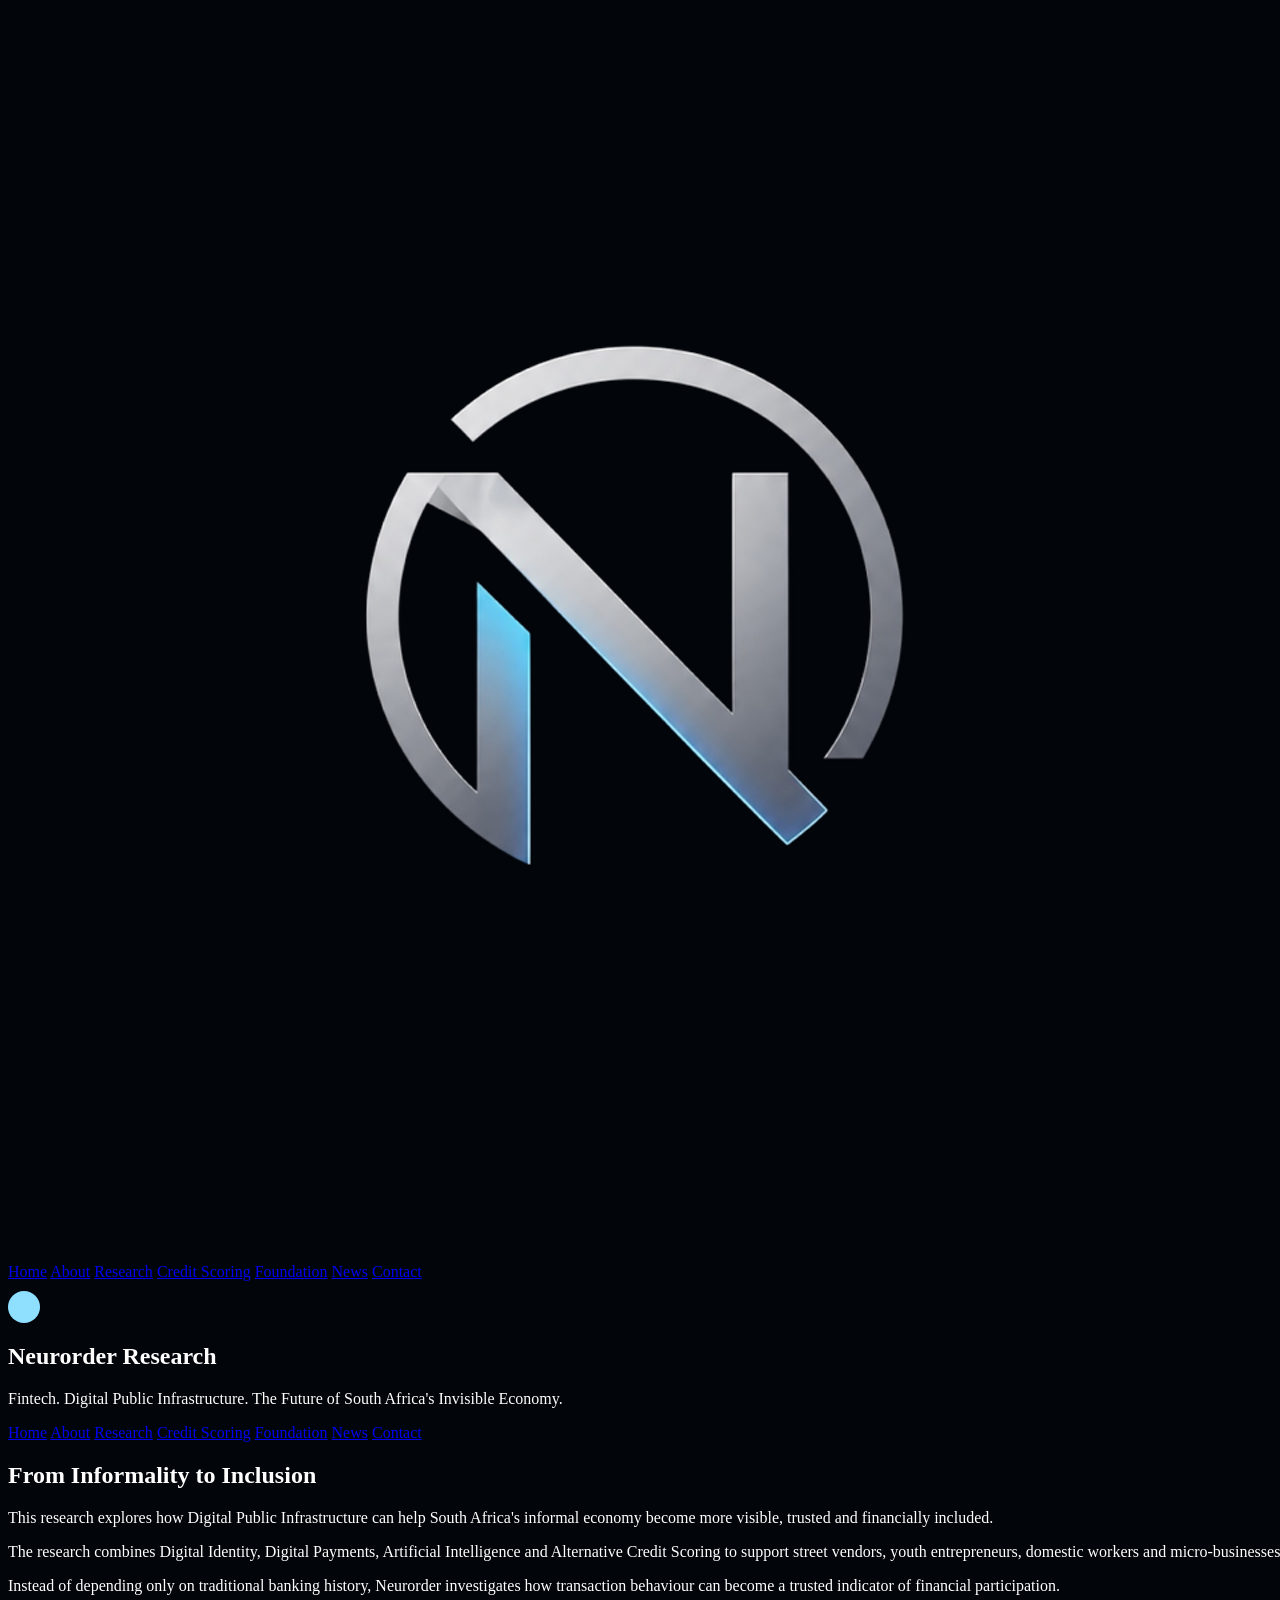
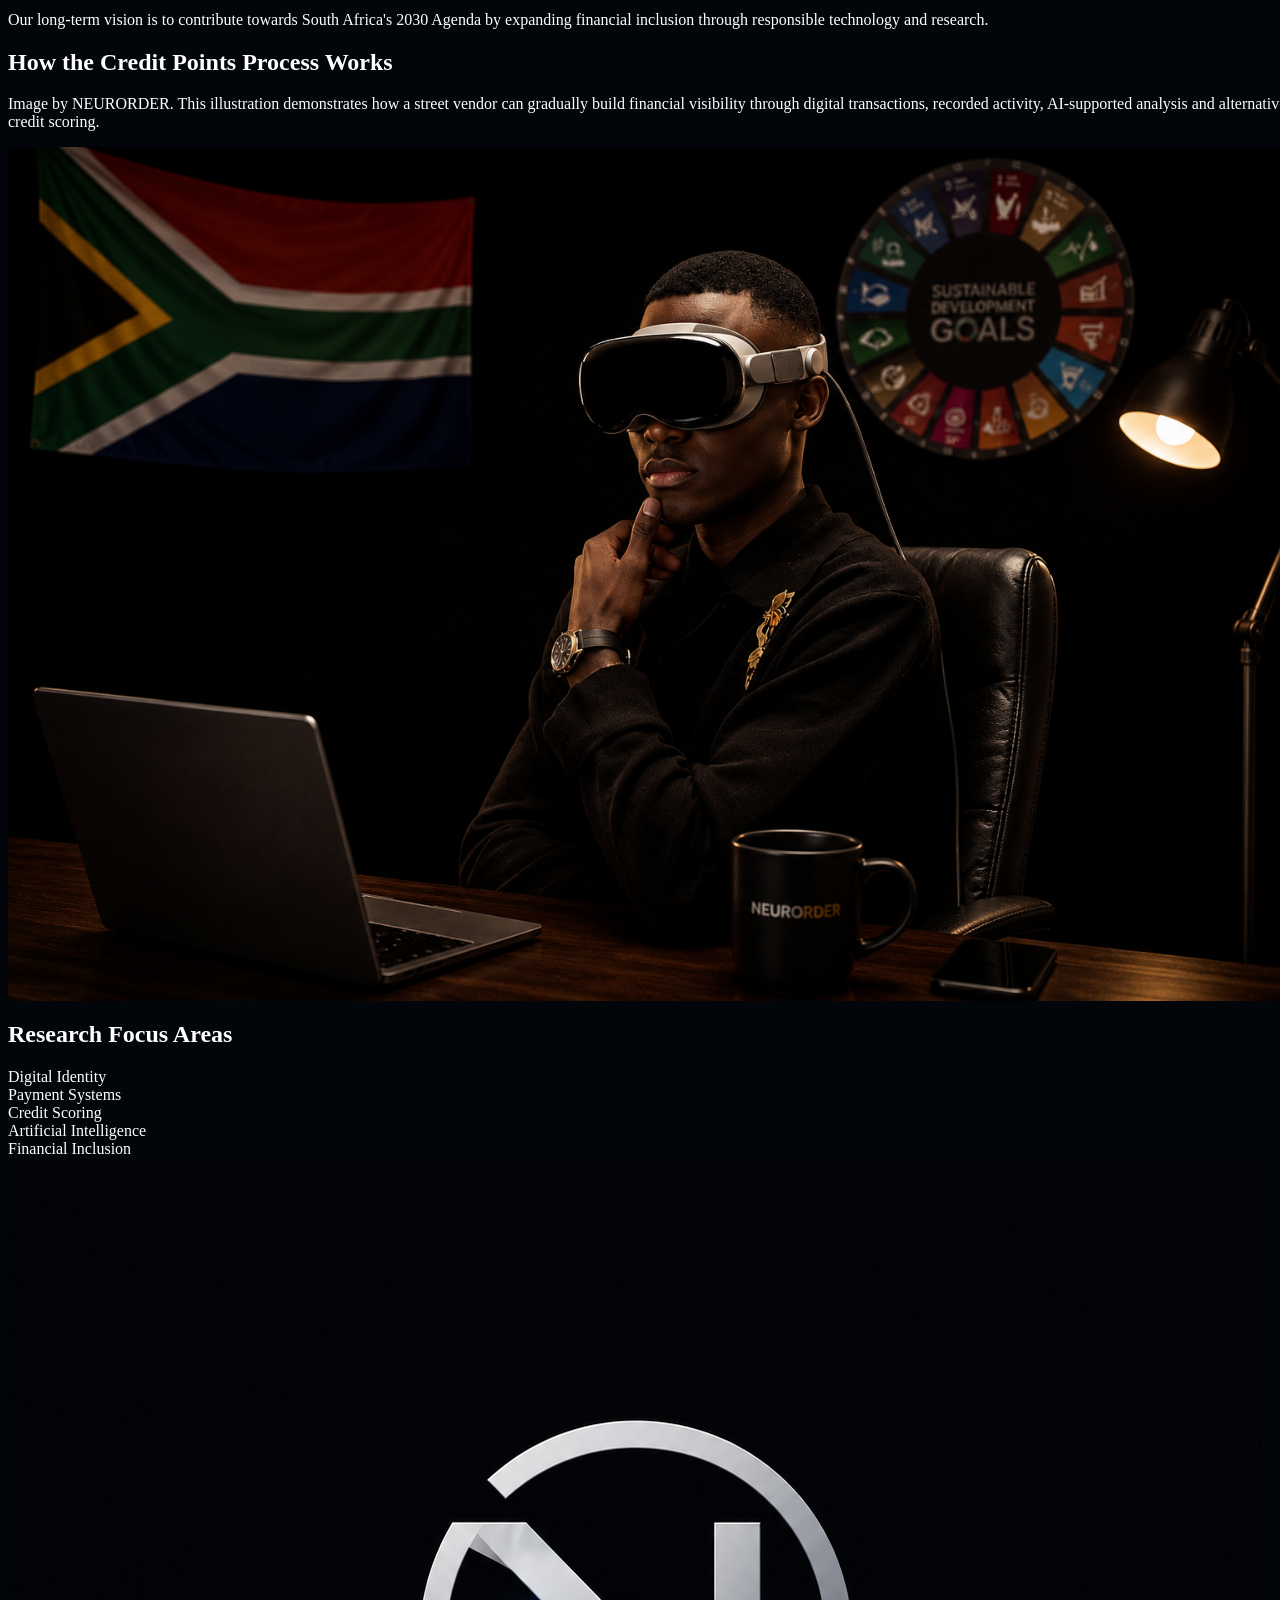
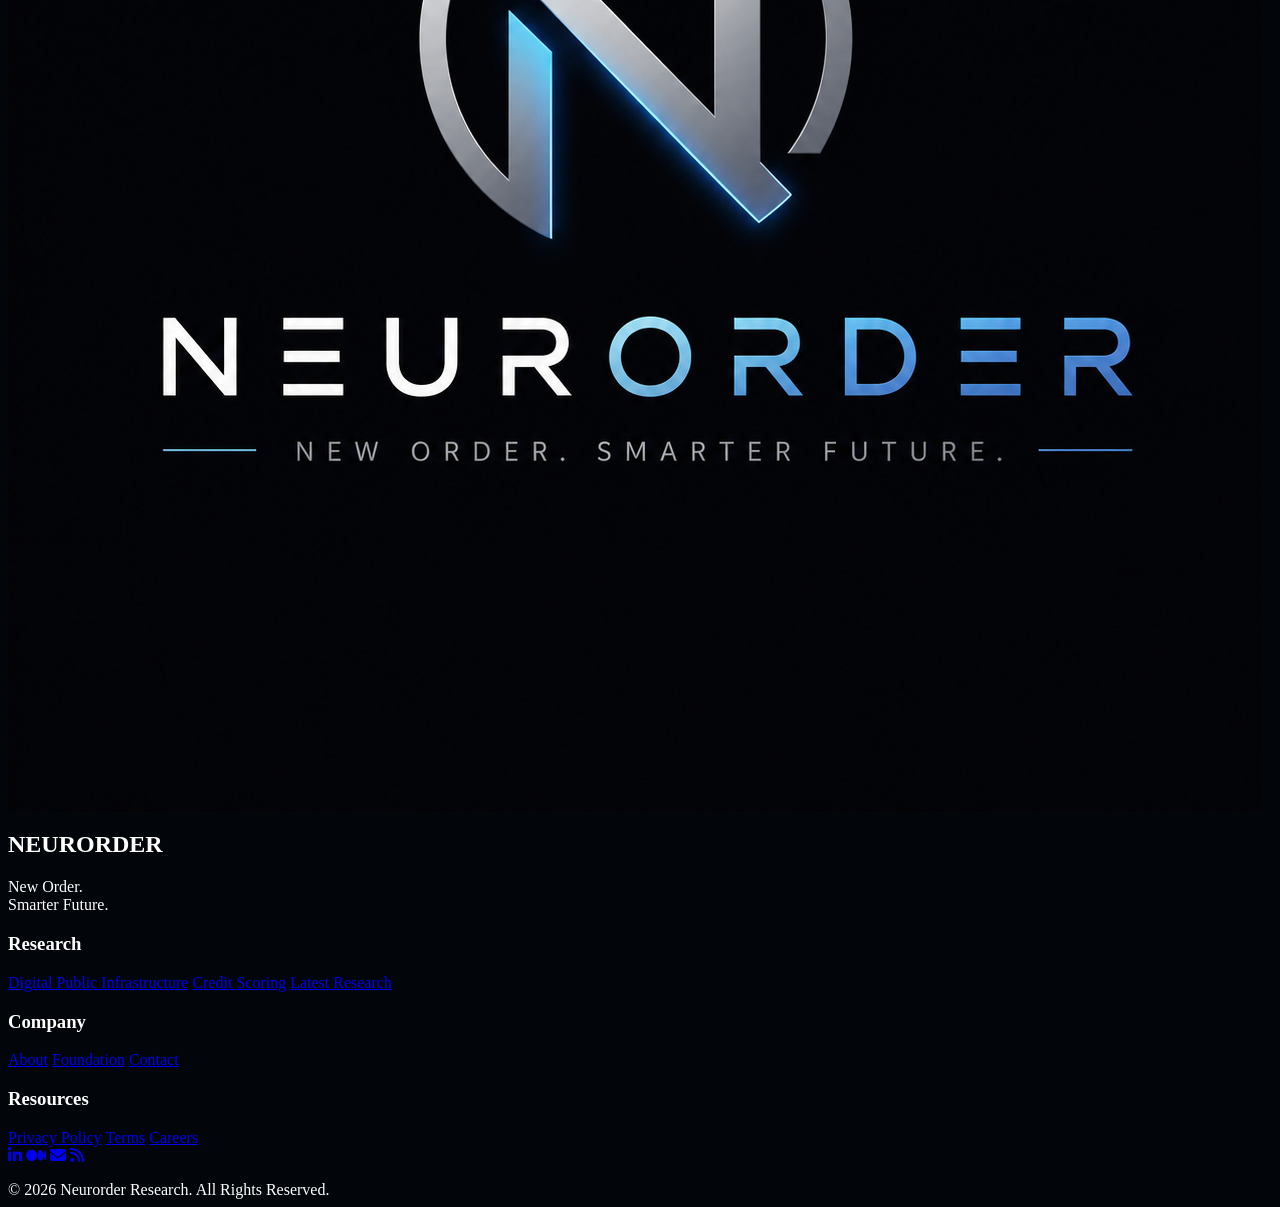
<file: research.html>
<html lang="en">
<link rel="stylesheet"
href="https://cdnjs.cloudflare.com/ajax/libs/font-awesome/6.7.2/css/all.min.css">
<head>
    <meta charset="UTF-8">
    <meta name="viewport" content="width=device-width, initial-scale=1.0">

    <title>Neurorder Research</title>

    <link rel="stylesheet" href="style.css">
</head>

<body>

<header class="site-header">

    <a href="index.html">
        <img src="NeurorderBody.png" alt="Neurorder Logo" class="nav-logo">
    </a>

    <nav class="desktop-nav">
        <a href="index.html">Home</a>
        <a href="about.html">About</a>
        <a href="research.html">Research</a>
        <a href="credit-scoring.html">Credit Scoring</a>
        <a href="foundation.html">Foundation</a>
        <a href="news.html">News</a>
        <a href="contact.html">Contact</a>
    </nav>

    <button class="mobile-menu-btn" onclick="toggleMobileMenu()">
        <span></span>
        <span></span>
        <span></span>
        <span></span>
    </button>

</header>
<section class="vision-hero">

    <div class="vision-overlay"></div>

    <div class="vision-content">

        <h1>Neurorder Research</h1>

        <p>
            Fintech. Digital Public Infrastructure.
            The Future of South Africa's Invisible Economy.
        </p>

    </div>

</section>
<div class="mobile-menu-panel" id="mobileMenu">

    <a href="index.html">Home</a>
    <a href="about.html">About</a>
    <a href="research.html">Research</a>
    <a href="credit-scoring.html">Credit Scoring</a>
    <a href="foundation.html">Foundation</a>
    <a href="news.html">News</a>
    <a href="contact.html">Contact</a>

</div>


<section class="vision-hero">

    <div class="vision-overlay"></div>


</section>


<!-- SUMMARY -->

<section class="research-summary">

    <div>

        <h2>From Informality to Inclusion</h2>

        <p>
            This research explores how Digital Public Infrastructure can help
            South Africa's informal economy become more visible, trusted and
            financially included.
        </p>

        <p>
            The research combines Digital Identity, Digital Payments,
            Artificial Intelligence and Alternative Credit Scoring to support
            street vendors, youth entrepreneurs, domestic workers and
            micro-businesses.
        </p>

        <p>
            Instead of depending only on traditional banking history,
            Neurorder investigates how transaction behaviour can become a
            trusted indicator of financial participation.
        </p>

        <p>
            Our long-term vision is to contribute towards South Africa's
            2030 Agenda by expanding financial inclusion through
            responsible technology and research.
        </p>

    </div>

</section>


<!-- PROCESS IMAGE -->

<section class="research-cycle-section">

    <h2 class="research-title">
        How the Credit Points Process Works
    </h2>

    <p class="research-caption">

        Image by NEURORDER.

        This illustration demonstrates how a street vendor can gradually
        build financial visibility through digital transactions,
        recorded activity, AI-supported analysis and alternative
        credit scoring.

    </p>

    <img
        src="ntokozocs.png"
        alt="Credit Scoring Process"
        class="ntokozocs-image">

</section>


<!-- RESEARCH PILLARS -->

<section class="research-pillars">

    <h2>Research Focus Areas</h2>

    <div class="pillar-grid">

        <div class="pillar-card">
            Digital Identity
        </div>

        <div class="pillar-card">
            Payment Systems
        </div>

        <div class="pillar-card">
            Credit Scoring
        </div>

        <div class="pillar-card">
            Artificial Intelligence
        </div>

        <div class="pillar-card">
            Financial Inclusion
        </div>

    </div>

</section>


<script>

function toggleMobileMenu(){

    document
        .getElementById("mobileMenu")
        .classList
        .toggle("open");

    document
        .querySelector(".mobile-menu-btn")
        .classList
        .toggle("active");

}

</script>

</body>
<!-- ================= FOOTER ================= -->

<footer class="site-footer">

<div class="footer-top">

<div class="footer-brand">

<img src="logo.png"
class="footer-logo">

<h2>NEURORDER</h2>

<p>
New Order.<br>
Smarter Future.
</p>

</div>

<div class="footer-column">

<h3>Research</h3>

<a href="research.html">Digital Public Infrastructure</a>

<a href="credit-scoring.html">Credit Scoring</a>

<a href="news.html">Latest Research</a>

</div>

<div class="footer-column">

<h3>Company</h3>

<a href="about.html">About</a>

<a href="foundation.html">Foundation</a>

<a href="contact.html">Contact</a>

</div>

<div class="footer-column">

<h3>Resources</h3>

<a href="#">Privacy Policy</a>

<a href="#">Terms</a>

<a href="#">Careers</a>

</div>

</div>

<div class="footer-divider"></div>

<div class="footer-bottom">

<div class="footer-socials">

<a href="#"><i class="fab fa-linkedin-in"></i></a>

<a href="#"><i class="fab fa-medium-m"></i></a>

<a href="#"><i class="fas fa-envelope"></i></a>

<a href="#"><i class="fas fa-rss"></i></a>

</div>

<p class="footer-copy">
© 2026 Neurorder Research. All Rights Reserved.
</p>

</div>

</footer>
</html>
</file>
<file: style.css>
body {
  background: #02050a;
  color: white;
}

@font-face {
  font-family: "Ithaca";
  src: url("fonts/Ithaca-Regular.ttf") format("truetype");
}

/* MAIN CONTACT PAGE */

.contact-page {
  min-height: 100vh;
  padding: 120px 10%;
  display: grid;
  grid-template-columns: 1.1fr 0.9fr;
  gap: 70px;
  align-items: center;
  background:
    radial-gradient(circle at right, rgba(143, 223, 255, 0.16), transparent 35%),
    #02050a;
}

/* LEFT SIDE */

.contact-left {
  display: flex;
  flex-direction: column;
  align-items: flex-start;
}

/* FINGERPRINT SECTION */

.fingerprint-wrap {
  position: relative;
  width: 100%;
  max-width: 560px;
  margin-bottom: 45px;
  display: flex;
  justify-content: center;
  align-items: center;
}

.fingerprint-img {
  width: 300px;
  height: auto;
  animation: fingerprintDolly 3.5s ease-in-out infinite;
}

.fingerprint-label {
  position: absolute;
  top: 20px;
  left: 50%;
  transform: translateX(-50%);
  text-align: center;
  z-index: 2;
}

.fingerprint-label h2 {
  margin: 0;
  font-size: 34px;
  color: white;
}

.fingerprint-label p {
  margin-top: 8px;
  color: #8fdfff;
  letter-spacing: 2px;
}

/* PARAGRAPH */

.contact-intro {
  max-width: 760px;
  font-size: 22px;
  line-height: 1.8;
  color: #d7dce8;
  opacity: 0;
  animation: softFadeUp 1.2s ease forwards;
  animation-delay: 0.8s;
}

/* INFO BOX */

.contact-info-box {
  margin-top: 45px;
  max-width: 760px;
  padding: 35px;
  border-radius: 28px;
  background: rgba(255, 255, 255, 0.055);
  border: 1px solid rgba(143, 223, 255, 0.22);
  opacity: 0;
  animation: softFadeUp 1.2s ease forwards;
  animation-delay: 1.3s;
}

.contact-item {
  padding: 20px 0;
  border-bottom: 1px solid rgba(255, 255, 255, 0.08);
}

.contact-item:last-child {
  border-bottom: none;
}

.contact-item h3 {
  font-size: 24px;
  margin: 0 0 8px 0;
}

.contact-item p {
  color: #d7dce8;
  margin: 0;
  line-height: 1.6;
}

.email-item p {
  color: #8fdfff;
}

/* RIGHT SIDE FORM */

.contact-right {
  display: flex;
  justify-content: center;
}

.contact-form-card {
  width: 100%;
  max-width: 420px;
  padding: 45px;
  border-radius: 36px;
  background:
    linear-gradient(145deg, rgba(255, 255, 255, 0.08), rgba(255, 255, 255, 0.02)),
    #050a12;
  border: 1px solid rgba(143, 223, 255, 0.3);
  box-shadow: 0 0 60px rgba(143, 223, 255, 0.13);
}

.contact-form-card h2 {
  font-size: 36px;
  margin-bottom: 30px;
}

form {
  display: flex;
  flex-direction: column;
  gap: 16px;
}

input,
select,
textarea {
  width: 100%;
  padding: 15px;
  border-radius: 15px;
  border: 1px solid rgba(143, 223, 255, 0.25);
  background: rgba(255, 255, 255, 0.06);
  color: white;
  outline: none;
  box-sizing: border-box;
}

textarea {
  min-height: 130px;
  resize: none;
}

button {
  margin-top: 10px;
  padding: 16px;
  border: none;
  border-radius: 32px;
  background: #8fdfff;
  color: #02050a;
  font-weight: bold;
  cursor: pointer;
}

button:hover {
  opacity: 0.85;
}

/* TERMINAL INTRO */

.terminal-intro {
  min-height: 260px;
  width: 100%;
  max-width: 760px;
  display: flex;
  flex-direction: column;
  justify-content: center;
  align-items: flex-start;
}

.typing-one {
  font-family: "Ithaca", monospace;
  font-size: 48px;
  line-height: 1.3;
  color: white;
  overflow: hidden;
  white-space: nowrap;
  width: 0;
  border-right: 2px solid #8fdfff;
  animation:
    typingOne 2.5s steps(16, end) forwards,
    cursorBlink 0.8s infinite;
}

.typing-two {
  margin-top: 22px;
  font-family: "Ithaca", monospace;
  font-size: 30px;
  line-height: 1.3;
  color: #8fdfff;
  overflow: hidden;
  white-space: nowrap;
  width: 0;
  opacity: 0;
  border-right: 2px solid #8fdfff;
  animation:
    revealSecond 0s 2.7s forwards,
    typingTwo 2.7s steps(19, end) 2.7s forwards,
    cursorBlink 0.8s infinite;
}

/* ANIMATIONS */

@keyframes fingerprintDolly {
  0% {
    transform: scale(0.92);
  }

  50% {
    transform: scale(1.08);
  }

  100% {
    transform: scale(0.92);
  }
}

@keyframes softFadeUp {
  from {
    opacity: 0;
    transform: translateY(35px);
  }

  to {
    opacity: 1;
    transform: translateY(0);
  }
}

@keyframes typingOne {
  from {
    width: 0;
  }

  to {
    width: 16ch;
  }
}

@keyframes typingTwo {
  from {
    width: 0;
  }

  to {
    width: 19ch;
  }
}

@keyframes revealSecond {
  to {
    opacity: 1;
  }
}

@keyframes cursorBlink {
  0%, 50% {
    border-color: #8fdfff;
  }

  51%, 100% {
    border-color: transparent;
  }
}

/* MOBILE FIX */

@media (max-width: 900px) {
  .contact-page {
    grid-template-columns: 1fr;
    padding: 130px 6% 70px;
    gap: 50px;
    text-align: center;
  }

  .contact-left {
    align-items: center;
  }

  .terminal-intro {
    align-items: center;
    max-width: 100%;
    min-height: 180px;
  }

  .typing-one {
    font-size: 30px;
    white-space: normal;
    width: auto;
    border-right: none;
    animation: softFadeUp 1s ease forwards;
  }

  .typing-two {
    font-size: 20px;
    white-space: normal;
    width: auto;
    opacity: 1;
    border-right: none;
    animation: softFadeUp 1s ease forwards;
  }

  .fingerprint-img {
    width: 220px;
  }

  .fingerprint-label h2 {
    font-size: 26px;
  }

  .contact-intro {
    font-size: 17px;
    line-height: 1.7;
  }

  .contact-info-box {
    width: 100%;
    padding: 24px;
    box-sizing: border-box;
  }

  .contact-form-card {
    max-width: 100%;
    padding: 28px;
    box-sizing: border-box;
  }
}

/* ==================================================
   GLOBAL MOBILE OVERFLOW FIX
   Stops pages sliding left/right on phones
================================================== */

html,
body {
  width: 100%;
  max-width: 100%;
  overflow-x: hidden;
}

*,
*::before,
*::after {
  box-sizing: border-box;
}

img,
video,
canvas,
svg {
  max-width: 100%;
  height: auto;
}

/* Stop text from forcing page wider than screen */
h1,
h2,
h3,
p,
a,
span,
div {
  overflow-wrap: break-word;
  word-wrap: break-word;
}

/* ==================================================
   PHONE LAYOUT
================================================== */

@media (max-width: 768px) {
  body {
    overflow-x: hidden;
  }

  section,
  header,
  footer,
  main,
  .content,
  .hero,
  .research-summary,
  .research-section,
  .contact-page,
  .foundation-section,
  .site-footer {
    width: 100%;
    max-width: 100%;
  }

  /* Header */
  .site-header {
    width: 100%;
    height: 70px;
    padding: 0 16px;
  }

  .nav-logo {
    max-width: 145px;
    height: auto;
  }

  .desktop-nav {
    display: none !important;
  }

  .mobile-menu-btn {
    display: flex !important;
    flex-direction: column;
    gap: 5px;
    background: none;
    border: none;
    z-index: 1001;
  }

  .mobile-menu-btn span {
    width: 28px;
    height: 3px;
    background: white;
    border-radius: 10px;
  }

  .mobile-menu-panel {
    position: fixed;
    top: 70px;
    right: -100%;
    width: 80%;
    max-width: 320px;
    height: calc(100vh - 70px);
    background: #02050a;
    padding: 35px 24px;
    display: flex;
    flex-direction: column;
    gap: 22px;
    transition: right 0.3s ease;
    z-index: 1000;
  }

  .mobile-menu-panel.open {
    right: 0;
  }

  .mobile-menu-panel a {
    color: white;
    text-decoration: none;
    font-size: 19px;
  }

  /* Hero */
  .hero {
    min-height: 75vh;
    padding: 120px 20px 60px;
    text-align: center;
  }

  .hero h1 {
    font-size: clamp(34px, 11vw, 48px);
    line-height: 1.05;
    max-width: 100%;
  }

  .hero p {
    font-size: 16px;
    letter-spacing: 3px;
    max-width: 100%;
  }

  /* General content */
  .content {
    padding: 45px 20px;
  }

  .content h2 {
    font-size: 28px;
  }

  .content p {
    font-size: 16px;
    line-height: 1.7;
  }

  /* Cards / boxes */
  .card,
  .box,
  .research-card,
  .contact-form-card,
  .contact-info-box,
  .footer-column,
  .footer-brand {
    width: 100%;
    max-width: 100%;
  }

  /* Contact page */
  .contact-page {
    display: grid;
    grid-template-columns: 1fr;
    padding: 120px 20px 60px;
    gap: 40px;
  }

  .contact-left,
  .contact-right {
    width: 100%;
    max-width: 100%;
    align-items: center;
  }

  .typing-one,
  .typing-two {
    white-space: normal;
    width: auto;
    max-width: 100%;
    border-right: none;
  }

  /* Footer */
  .site-footer {
    padding: 50px 20px 25px;
  }

  .footer-top {
    display: flex;
    flex-direction: column;
    gap: 32px;
  }

  .footer-bottom {
    display: flex;
    flex-direction: column;
    gap: 18px;
    text-align: center;
  }
}

@media (max-width: 768px) {
  .news-app {
    display: block;
    width: 100%;
    max-width: 100%;
    overflow-x: hidden;
    padding-top: 80px;
  }

  .news-feed {
    width: 100%;
    max-width: 100%;
    padding: 25px 18px;
    box-sizing: border-box;
    border-right: none;
  }

  .feed-header h1 {
    font-size: 32px;
    line-height: 1.1;
  }

  .news-card-grid {
    grid-template-columns: 1fr;
    gap: 22px;
  }

  .news-card {
    width: 100%;
    max-width: 100%;
  }

  .ticker-track {
    max-width: 100%;
  }

  .footer-top {
    grid-template-columns: 1fr;
    text-align: center;
  }
}

/* ===== NUCLEAR MOBILE FIX ===== */

html,
body {
  width: 100% !important;
  max-width: 100% !important;
  overflow-x: hidden !important;
}

* {
  box-sizing: border-box !important;
}

@media only screen and (max-width: 900px) {
  body {
    width: 100% !important;
    overflow-x: hidden !important;
  }

  .site-header,
  .hero,
  .content,
  .site-footer,
  .footer-top,
  .footer-bottom,
  .footer-brand,
  .footer-column {
    width: 100% !important;
    max-width: 100% !important;
    min-width: 0 !important;
    overflow-x: hidden !important;
  }

  .footer-top {
    display: flex !important;
    flex-direction: column !important;
    align-items: flex-start !important;
    gap: 35px !important;
  }

  .footer-brand,
  .footer-column {
    display: block !important;
  }

  .footer-column a {
    display: block !important;
    width: 100% !important;
    white-space: normal !important;
    overflow-wrap: break-word !important;
  }

  .footer-socials {
    display: flex !important;
    flex-wrap: wrap !important;
    justify-content: center !important;
  }

  .footer-bottom {
    display: flex !important;
    flex-direction: column !important;
    text-align: center !important;
    align-items: center !important;
  }
}
</file>
